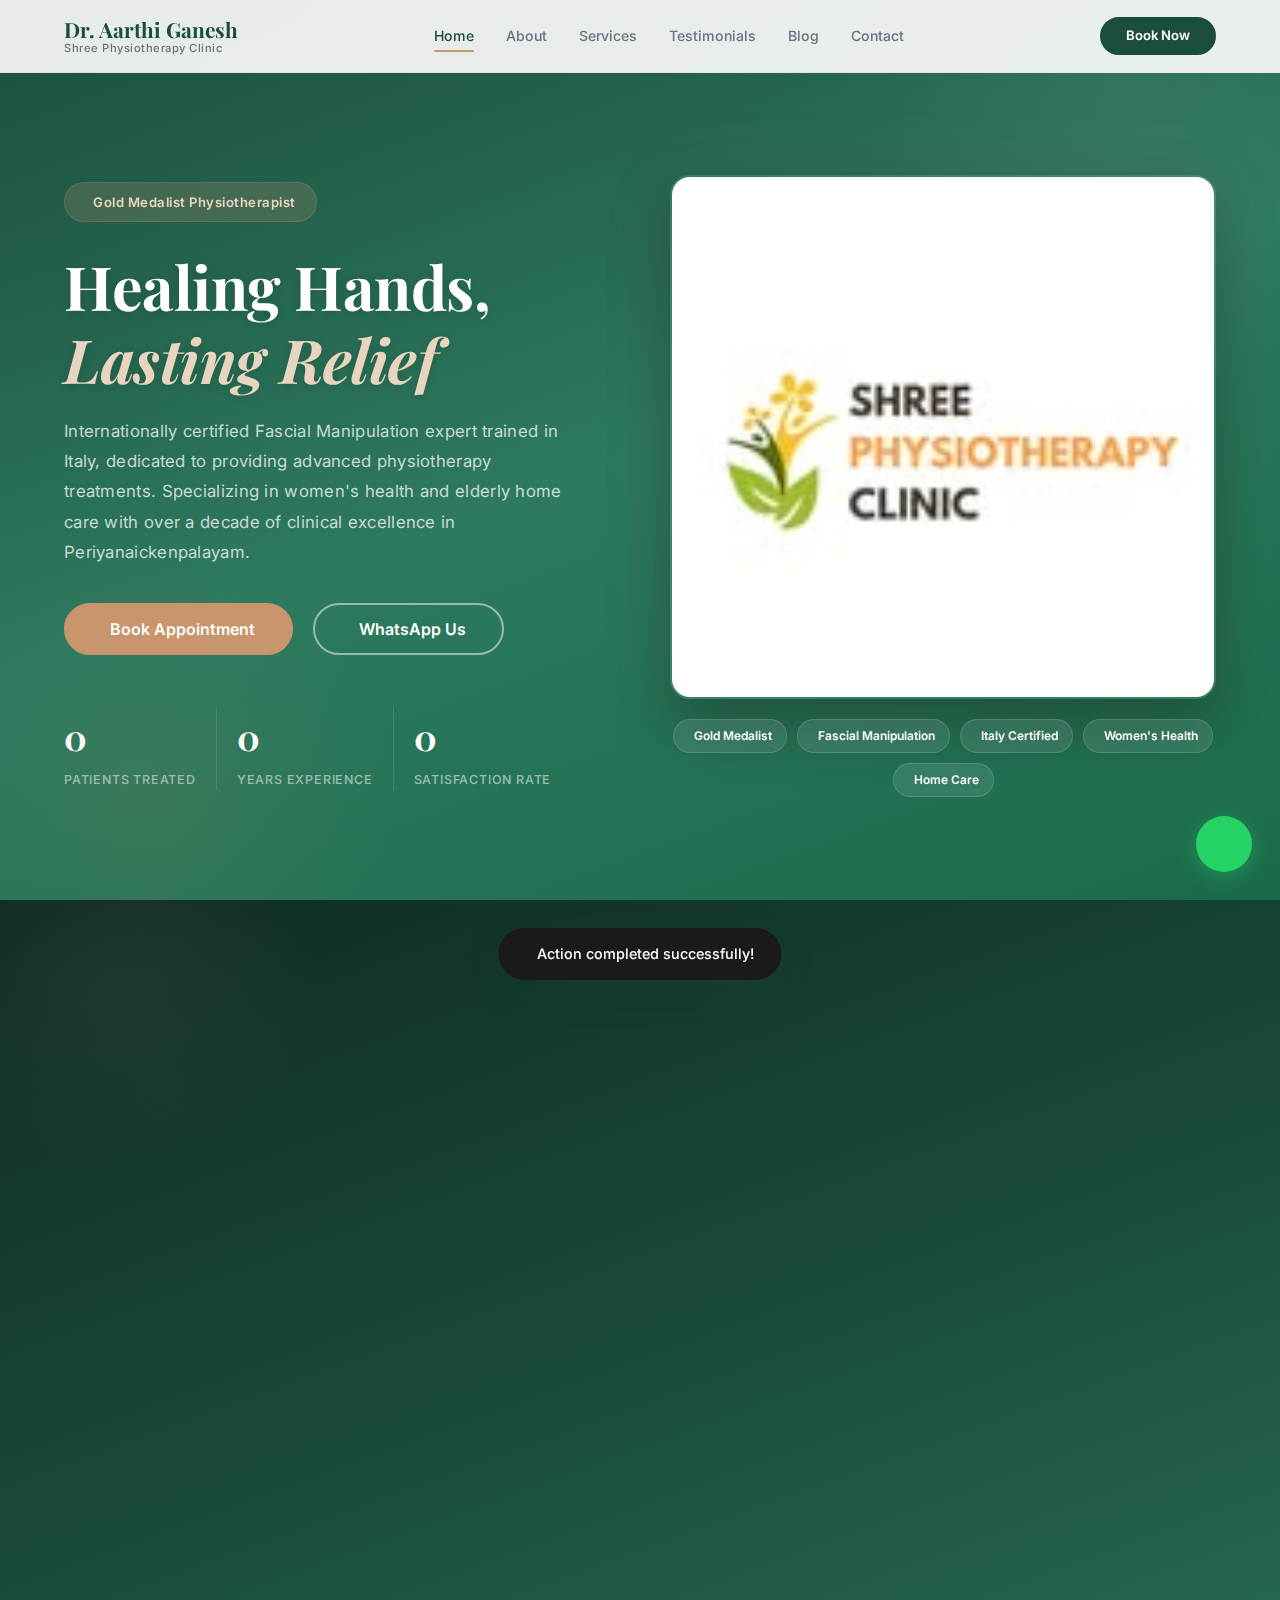
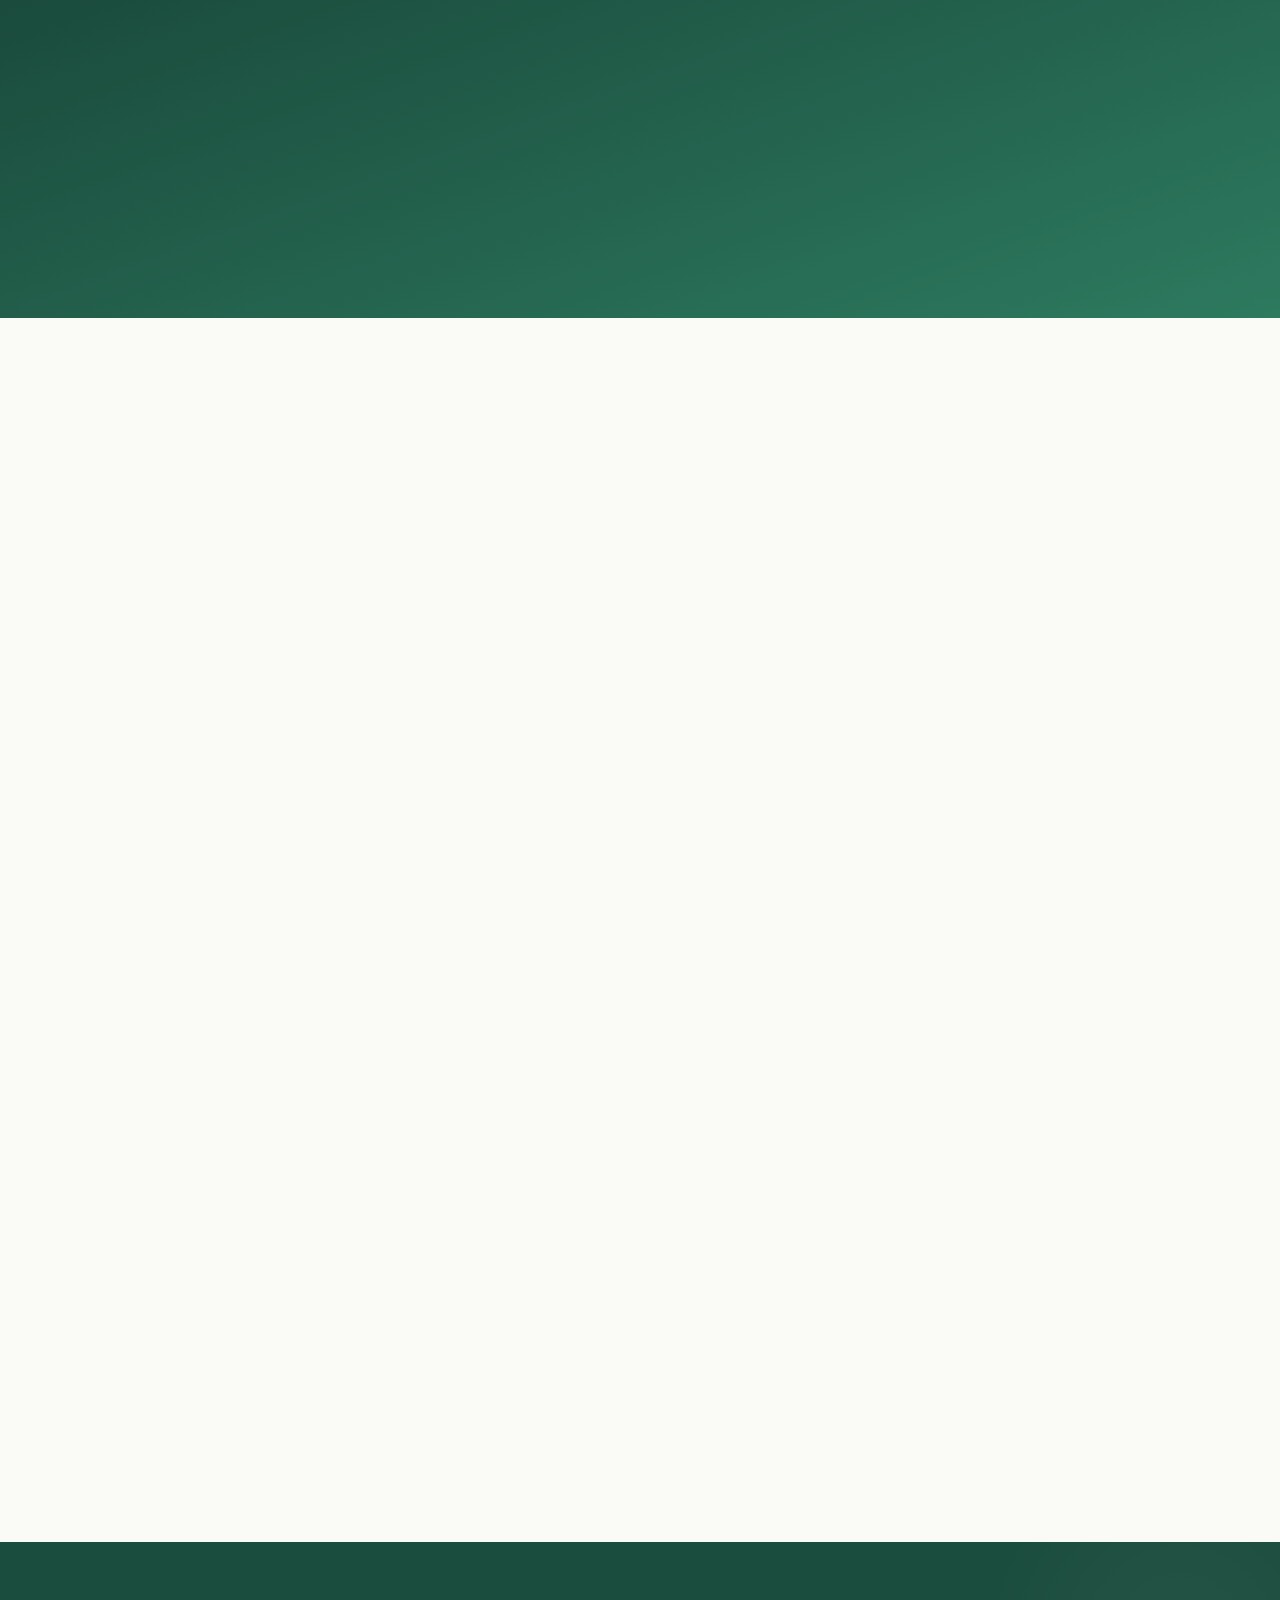
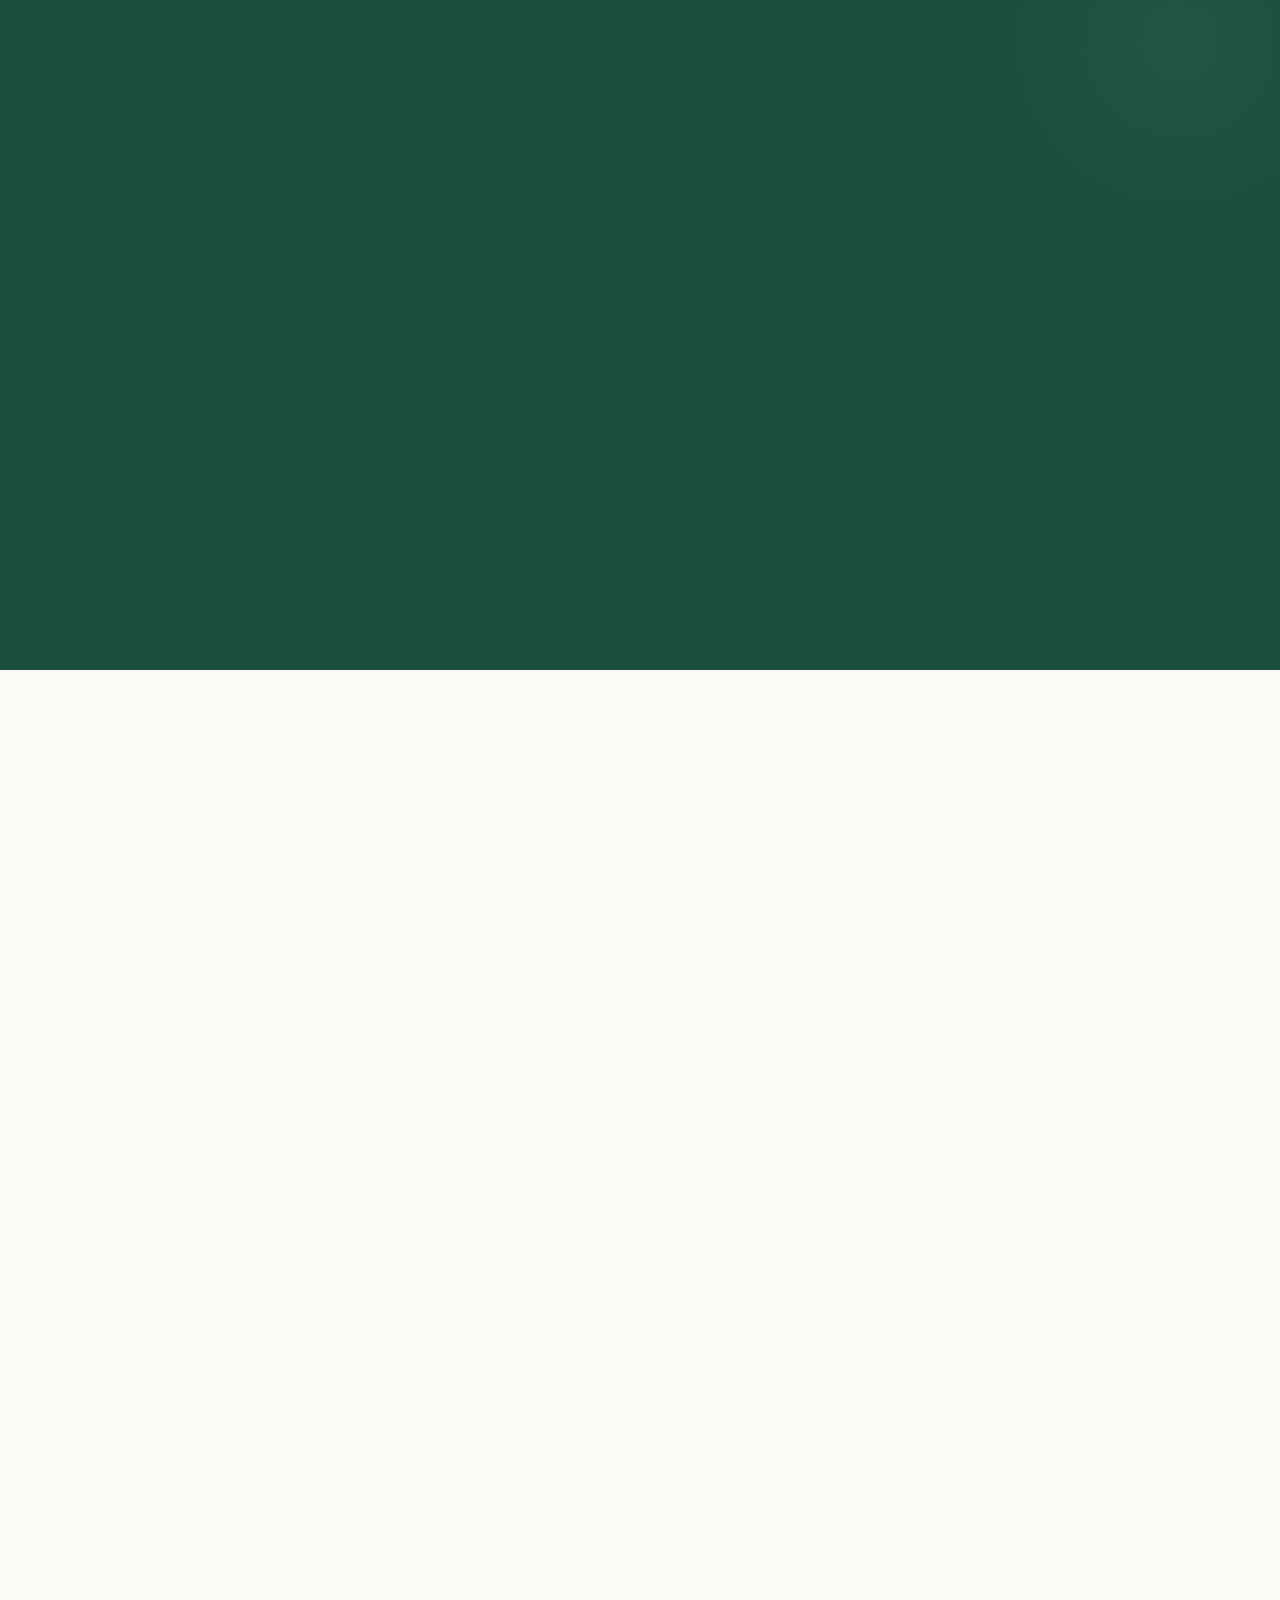
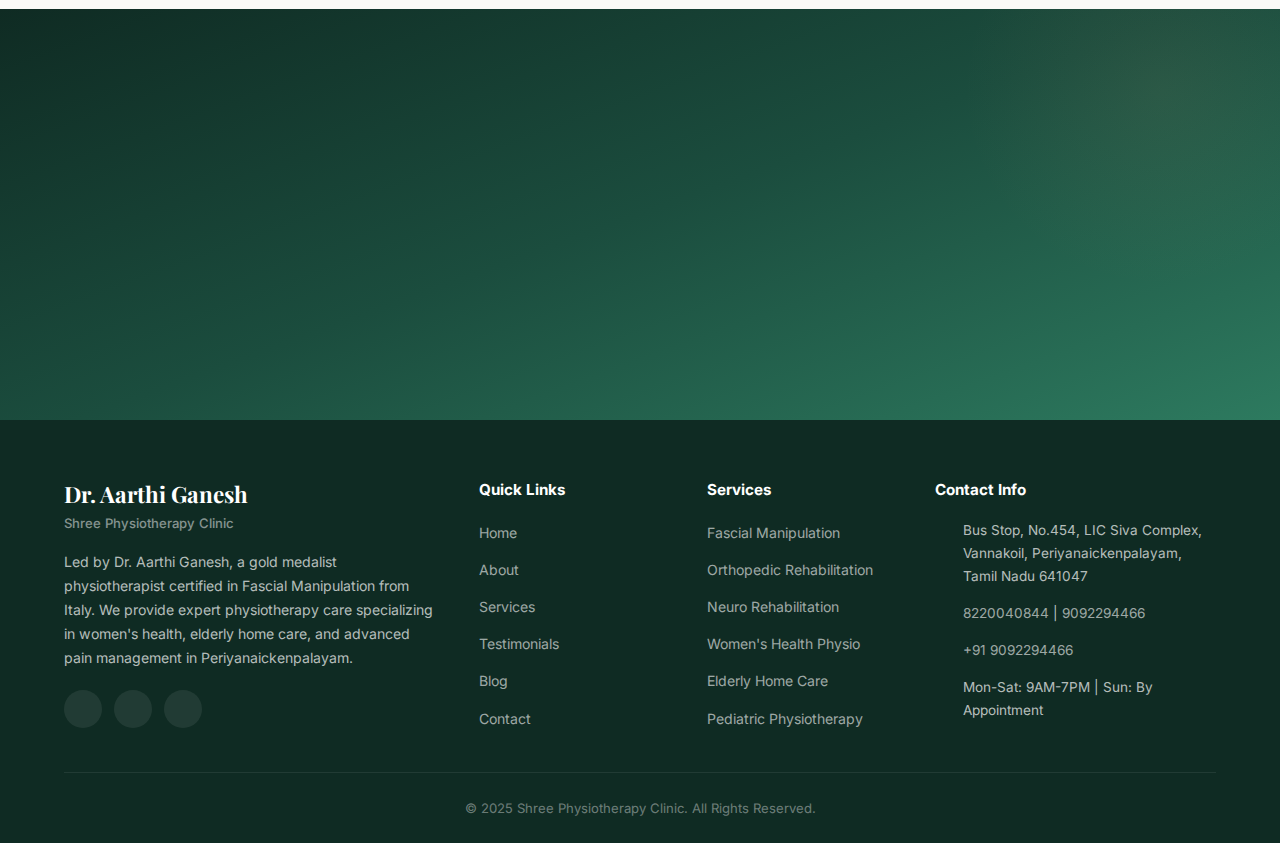
<file: index.html>
<!DOCTYPE html>
<html lang="en">
<head>
    <meta charset="UTF-8">
    <meta name="viewport" content="width=device-width, initial-scale=1.0">
    <meta name="description" content="Shree Physiotherapy Clinic - Dr. Aarthi Ganesh, Gold Medalist Physiotherapist specializing in Fascial Manipulation, Women's Health, and Elderly Home Care in Periyanaickenpalayam.">
    <meta name="keywords" content="physiotherapy, fascial manipulation, women's health, elderly care, gold medalist, Periyanaickenpalayam, Dr. Aarthi Ganesh">
    <meta name="author" content="Shree Physiotherapy Clinic">
    <title>Shree Physiotherapy Clinic | Dr. Aarthi Ganesh - Gold Medalist Physiotherapist</title>

    <!-- Canonical URL -->
    <link rel="canonical" href="https://www.shreephysiotherapy.com/">

    <!-- Open Graph Meta Tags -->
    <meta property="og:type" content="website">
    <meta property="og:title" content="Shree Physiotherapy Clinic | Dr. Aarthi Ganesh - Gold Medalist Physiotherapist">
    <meta property="og:description" content="Expert physiotherapy by Dr. Aarthi Ganesh, Gold Medalist &amp; Italy-certified Fascial Manipulation specialist. Women's health, elderly home care, neuro &amp; ortho rehab in Periyanaickenpalayam, Coimbatore.">
    <meta property="og:url" content="https://www.shreephysiotherapy.com/">
    <meta property="og:site_name" content="Shree Physiotherapy Clinic">
    <meta property="og:locale" content="en_IN">

    <!-- Twitter Card -->
    <meta name="twitter:card" content="summary">
    <meta name="twitter:title" content="Shree Physiotherapy Clinic | Dr. Aarthi Ganesh">
    <meta name="twitter:description" content="Gold Medalist Physiotherapist specializing in Fascial Manipulation, Women's Health, and Elderly Home Care in Periyanaickenpalayam.">

    <!-- Additional SEO Meta -->
    <meta name="robots" content="index, follow">
    <meta name="geo.region" content="IN-TN">
    <meta name="geo.placename" content="Periyanaickenpalayam, Coimbatore">

    <!-- JSON-LD Structured Data: MedicalBusiness -->
    <script type="application/ld+json">
    {
      "@context": "https://schema.org",
      "@type": "MedicalBusiness",
      "name": "Shree Physiotherapy Clinic",
      "description": "Expert physiotherapy clinic led by Dr. Aarthi Ganesh, Gold Medalist and Italy-certified Fascial Manipulation specialist.",
      "url": "https://www.shreephysiotherapy.com/",
      "telephone": ["+918220040844", "+919092294466"],
      "address": {
        "@type": "PostalAddress",
        "streetAddress": "No.454, LIC Siva Complex, Vannakoil, Bus Stop",
        "addressLocality": "Periyanaickenpalayam",
        "addressRegion": "Tamil Nadu",
        "postalCode": "641047",
        "addressCountry": "IN"
      },
      "openingHoursSpecification": [
        {
          "@type": "OpeningHoursSpecification",
          "dayOfWeek": ["Monday", "Tuesday", "Wednesday", "Thursday", "Friday", "Saturday"],
          "opens": "09:00",
          "closes": "19:00"
        }
      ],
      "medicalSpecialty": ["Physiotherapy", "Fascial Manipulation", "Women's Health", "Neuro Rehabilitation", "Orthopedic Rehabilitation"],
      "founder": {
        "@type": "Person",
        "name": "Dr. Aarthi Ganesh",
        "jobTitle": "Chief Physiotherapist",
        "description": "Gold Medalist Physiotherapist certified in Fascial Manipulation from Italy"
      },
      "aggregateRating": {
        "@type": "AggregateRating",
        "ratingValue": "4.9",
        "reviewCount": "150",
        "bestRating": "5"
      }
    }
    </script>

    <!-- JSON-LD Structured Data: Blog -->
    <script type="application/ld+json">
    {
      "@context": "https://schema.org",
      "@type": "Blog",
      "name": "Shree Physiotherapy Health Blog",
      "description": "Expert physiotherapy tips, health articles, and rehabilitation guides from Dr. Aarthi Ganesh.",
      "url": "https://www.shreephysiotherapy.com/#blog",
      "author": {
        "@type": "Person",
        "name": "Dr. Aarthi Ganesh"
      },
      "publisher": {
        "@type": "Organization",
        "name": "Shree Physiotherapy Clinic"
      }
    }
    </script>

    <!-- Google Fonts -->
    <link rel="preconnect" href="https://fonts.googleapis.com">
    <link rel="preconnect" href="https://fonts.gstatic.com" crossorigin>
    <link href="https://fonts.googleapis.com/css2?family=Inter:wght@300;400;500;600;700&family=Playfair+Display:ital,wght@0,400;0,500;0,600;0,700;1,400;1,500&display=swap" rel="stylesheet">

    <!-- Font Awesome -->
    <link rel="stylesheet" href="https://cdnjs.cloudflare.com/ajax/libs/font-awesome/6.5.1/css/all.min.css" integrity="sha512-DTOQO9RWCH3ppGqcWaEA1BIZOC6xxalwEsw9c2QQeAIftl+Vegovlnee1c9QX4TctnWMn13TZye+giMm8e2LwA==" crossorigin="anonymous" referrerpolicy="no-referrer">

    <link rel="stylesheet" href="css/style.css">
</head>
<body>

    <!-- ======================== NAVIGATION ======================== -->
    <nav class="navbar" id="navbar">
        <div class="container nav-container">
            <a href="#home" class="nav-brand">
                <span class="brand-name">Dr. Aarthi Ganesh</span>
                <span class="brand-subtitle">Shree Physiotherapy Clinic</span>
            </a>

            <ul class="nav-menu" id="navMenu">
                <li class="nav-item"><a href="#home" class="nav-link active">Home</a></li>
                <li class="nav-item"><a href="#about" class="nav-link">About</a></li>
                <li class="nav-item"><a href="#services" class="nav-link">Services</a></li>
                <li class="nav-item"><a href="#testimonials" class="nav-link">Testimonials</a></li>
                <li class="nav-item"><a href="#blog" class="nav-link">Blog</a></li>
                <li class="nav-item"><a href="#contact" class="nav-link">Contact</a></li>
            </ul>

            <div class="nav-cta">
                <a href="book.html" class="btn btn-primary">Book Now</a>
            </div>

            <button class="hamburger" id="hamburger" aria-label="Toggle navigation menu">
                <span class="bar"></span>
                <span class="bar"></span>
                <span class="bar"></span>
            </button>
        </div>
    </nav>

    <!-- ======================== HERO SECTION ======================== -->
    <section class="hero" id="home">
        <div class="container hero-container">
            <div class="hero-content fade-in">
                <span class="hero-badge"><i class="fas fa-award"></i> Gold Medalist Physiotherapist</span>
                <h1 class="hero-title">Healing Hands,<br><span class="hero-title-accent">Lasting Relief</span></h1>
                <p class="hero-description">
                    Internationally certified Fascial Manipulation expert trained in Italy, dedicated to providing
                    advanced physiotherapy treatments. Specializing in women's health and elderly home care with
                    over a decade of clinical excellence in Periyanaickenpalayam.
                </p>
                <div class="hero-buttons">
                    <a href="book.html" class="btn btn-accent btn-lg">
                        <i class="fas fa-calendar-check"></i> Book Appointment
                    </a>
                    <a href="https://wa.me/919092294466" class="btn btn-outline-light btn-lg" target="_blank" rel="noopener noreferrer">
                        <i class="fab fa-whatsapp"></i> WhatsApp Us
                    </a>
                </div>
                <div class="hero-stats">
                    <div class="stat-item">
                        <span class="stat-number" data-count="1000">0</span>
                        <span class="stat-label">Patients Treated</span>
                    </div>
                    <div class="stat-item">
                        <span class="stat-number" data-count="10">0</span>
                        <span class="stat-label">Years Experience</span>
                    </div>
                    <div class="stat-item">
                        <span class="stat-number" data-count="98">0</span>
                        <span class="stat-label">Satisfaction Rate</span>
                    </div>
                </div>
            </div>
            <div class="hero-image fade-in">
                <div class="hero-image-wrapper">
                    <img src="a1.jpg" alt="Shree Physiotherapy Clinic" loading="eager">
                </div>
                <div class="hero-skill-badges">
                    <span class="skill-badge"><i class="fas fa-medal"></i> Gold Medalist</span>
                    <span class="skill-badge"><i class="fas fa-hand-sparkles"></i> Fascial Manipulation</span>
                    <span class="skill-badge"><i class="fas fa-globe-europe"></i> Italy Certified</span>
                    <span class="skill-badge"><i class="fas fa-person-dress"></i> Women's Health</span>
                    <span class="skill-badge"><i class="fas fa-house-chimney-medical"></i> Home Care</span>
                </div>
            </div>
        </div>
    </section>

    <!-- ======================== ABOUT SECTION ======================== -->
    <section class="about section" id="about">
        <div class="container about-container">
            <div class="about-image fade-in">
                <div class="about-image-wrapper">
                    <img src="a1.jpg" alt="Shree Physiotherapy Clinic" loading="lazy">
                </div>
                <div class="about-credentials">
                    <div class="credential-item">
                        <i class="fas fa-graduation-cap"></i>
                        <span>MPT - Gold Medalist</span>
                    </div>
                    <div class="credential-item">
                        <i class="fas fa-certificate"></i>
                        <span>Fascial Manipulation - Italy</span>
                    </div>
                    <div class="credential-item">
                        <i class="fas fa-stethoscope"></i>
                        <span>10+ Years Clinical Experience</span>
                    </div>
                </div>
            </div>
            <div class="about-content fade-in">
                <span class="section-tag">About the Doctor</span>
                <h2 class="section-title">A Gold Medalist Physiotherapist</h2>
                <p class="about-text">
                    Dr. Aarthi Ganesh is the founder and chief physiotherapist of Shree Physiotherapy Clinic.
                    A distinguished gold medalist in physiotherapy, she has earned recognition for her exceptional
                    clinical skills and patient-centered approach. Her relentless pursuit of excellence led her to
                    Italy, where she obtained her prestigious Fascial Manipulation certification, making her one
                    of the few certified practitioners in the region.
                </p>
                <p class="about-text">
                    With over a decade of experience, Dr. Aarthi has established herself as the best physiotherapist
                    in Periyanaickenpalayam and surrounding areas. She specializes in women's health physiotherapy,
                    providing compassionate care for pre-natal, post-natal, and other women-specific conditions.
                    Her dedicated elderly home care services ensure that senior patients receive expert treatment
                    in the comfort of their homes.
                </p>
                <div class="about-highlights">
                    <div class="highlight-card">
                        <div class="highlight-icon"><i class="fas fa-medal"></i></div>
                        <h4>Gold Medalist</h4>
                        <p>Top academic excellence in physiotherapy</p>
                    </div>
                    <div class="highlight-card">
                        <div class="highlight-icon"><i class="fas fa-globe-europe"></i></div>
                        <h4>Italy Certified</h4>
                        <p>Fascial Manipulation trained in Italy</p>
                    </div>
                    <div class="highlight-card">
                        <div class="highlight-icon"><i class="fas fa-person-dress"></i></div>
                        <h4>Women's Specialist</h4>
                        <p>Expert in women's health physiotherapy</p>
                    </div>
                    <div class="highlight-card">
                        <div class="highlight-icon"><i class="fas fa-house-chimney-medical"></i></div>
                        <h4>Home Visits</h4>
                        <p>Dedicated elderly home care services</p>
                    </div>
                </div>
                <a href="book.html" class="btn btn-accent">
                    <i class="fas fa-calendar-check"></i> Book a Consultation
                </a>
            </div>
        </div>
    </section>

    <!-- ======================== SERVICES SECTION ======================== -->
    <section class="services section" id="services">
        <div class="container">
            <div class="section-header fade-in">
                <span class="section-tag">What We Offer</span>
                <h2 class="section-title">Our Services</h2>
                <p class="section-subtitle">Comprehensive physiotherapy solutions tailored to your unique needs, delivered with expertise and compassion.</p>
            </div>
            <div class="services-grid">
                <div class="service-card fade-in">
                    <div class="service-image">
                        <div class="service-icon"><i class="fas fa-hand-sparkles"></i></div>
                    </div>
                    <div class="service-content">
                        <h3>Fascial Manipulation</h3>
                        <p>Advanced Italian-certified fascial manipulation technique targeting deep tissue restrictions for immediate pain relief and restored mobility.</p>
                        <a href="#contact" class="service-link">Learn More <i class="fas fa-arrow-right"></i></a>
                    </div>
                </div>

                <div class="service-card fade-in">
                    <div class="service-image">
                        <div class="service-icon"><i class="fas fa-bone"></i></div>
                    </div>
                    <div class="service-content">
                        <h3>Orthopedic Rehabilitation</h3>
                        <p>Comprehensive rehabilitation programs for fractures, joint replacements, sports injuries, and musculoskeletal conditions with proven recovery protocols.</p>
                        <a href="#contact" class="service-link">Learn More <i class="fas fa-arrow-right"></i></a>
                    </div>
                </div>

                <div class="service-card fade-in">
                    <div class="service-image">
                        <div class="service-icon"><i class="fas fa-brain"></i></div>
                    </div>
                    <div class="service-content">
                        <h3>Neuro Rehabilitation</h3>
                        <p>Specialized neurological rehabilitation for stroke recovery, paralysis, Parkinson's disease, and other neurological conditions with personalized care plans.</p>
                        <a href="#contact" class="service-link">Learn More <i class="fas fa-arrow-right"></i></a>
                    </div>
                </div>

                <div class="service-card fade-in">
                    <div class="service-image">
                        <div class="service-icon"><i class="fas fa-person-dress"></i></div>
                    </div>
                    <div class="service-content">
                        <h3>Women's Health Physio</h3>
                        <p>Expert care for pre-natal and post-natal conditions, pelvic floor therapy, and women-specific musculoskeletal issues in a comfortable, private setting.</p>
                        <a href="#contact" class="service-link">Learn More <i class="fas fa-arrow-right"></i></a>
                    </div>
                </div>

                <div class="service-card fade-in">
                    <div class="service-image">
                        <div class="service-icon"><i class="fas fa-house-chimney-medical"></i></div>
                    </div>
                    <div class="service-content">
                        <h3>Elderly Home Care</h3>
                        <p>Dedicated home visit physiotherapy services for senior citizens, focusing on mobility improvement, fall prevention, and pain management in the comfort of home.</p>
                        <a href="#contact" class="service-link">Learn More <i class="fas fa-arrow-right"></i></a>
                    </div>
                </div>

                <div class="service-card fade-in">
                    <div class="service-image">
                        <div class="service-icon"><i class="fas fa-child"></i></div>
                    </div>
                    <div class="service-content">
                        <h3>Pediatric Physiotherapy</h3>
                        <p>Gentle and effective physiotherapy for children with developmental delays, cerebral palsy, and other pediatric conditions using child-friendly therapeutic approaches.</p>
                        <a href="#contact" class="service-link">Learn More <i class="fas fa-arrow-right"></i></a>
                    </div>
                </div>
            </div>
        </div>
    </section>

    <!-- ======================== WHY CHOOSE US ======================== -->
    <section class="why-choose section">
        <div class="container">
            <div class="section-header fade-in">
                <span class="section-tag section-tag-light">Why Us</span>
                <h2 class="section-title section-title-light">Why Choose Us</h2>
                <p class="section-subtitle section-subtitle-light">Experience the difference of expert care backed by international training and genuine compassion.</p>
            </div>
            <div class="why-choose-grid">
                <div class="why-card fade-in">
                    <div class="why-icon"><i class="fas fa-medal"></i></div>
                    <h3>Gold Medalist Doctor</h3>
                    <p>Treated by a gold medalist physiotherapist with proven academic excellence and clinical expertise that sets us apart.</p>
                </div>
                <div class="why-card fade-in">
                    <div class="why-icon"><i class="fas fa-comments"></i></div>
                    <h3>Patient Communication</h3>
                    <p>We believe in transparent communication. Dr. Aarthi personally explains your condition, treatment plan, and expected outcomes.</p>
                </div>
                <div class="why-card fade-in">
                    <div class="why-icon"><i class="fas fa-pump-medical"></i></div>
                    <h3>Pristine Clean Clinic</h3>
                    <p>Our clinic maintains the highest standards of hygiene and cleanliness, ensuring a safe and comfortable healing environment.</p>
                </div>
                <div class="why-card fade-in">
                    <div class="why-icon"><i class="fas fa-bolt"></i></div>
                    <h3>Immediate Results</h3>
                    <p>Our advanced techniques, especially Fascial Manipulation, deliver noticeable improvements from the very first session.</p>
                </div>
            </div>
        </div>
    </section>

    <!-- ======================== TESTIMONIALS ======================== -->
    <section class="testimonials section" id="testimonials">
        <div class="container">
            <div class="section-header fade-in">
                <span class="section-tag">Patient Stories</span>
                <h2 class="section-title">Testimonials</h2>
                <p class="section-subtitle">Hear from our patients about their recovery journey with Dr. Aarthi Ganesh.</p>
            </div>
            <div class="testimonials-grid">
                <div class="testimonial-card fade-in">
                    <div class="testimonial-quote"><i class="fas fa-quote-left"></i></div>
                    <div class="testimonial-stars"><i class="fas fa-star"></i><i class="fas fa-star"></i><i class="fas fa-star"></i><i class="fas fa-star"></i><i class="fas fa-star"></i></div>
                    <p class="testimonial-text">Dr. Aarthi's fascial manipulation technique completely transformed my life. After months of chronic back pain, I found lasting relief in just a few sessions. Her expertise and gentle approach made all the difference.</p>
                    <div class="testimonial-author">
                        <div class="author-avatar">PR</div>
                        <div class="author-info"><h4>Priya Ramesh</h4><span>Back Pain Recovery</span></div>
                    </div>
                </div>

                <div class="testimonial-card fade-in">
                    <div class="testimonial-quote"><i class="fas fa-quote-left"></i></div>
                    <div class="testimonial-stars"><i class="fas fa-star"></i><i class="fas fa-star"></i><i class="fas fa-star"></i><i class="fas fa-star"></i><i class="fas fa-star"></i></div>
                    <p class="testimonial-text">As a new mother, I was struggling with post-natal pain and pelvic issues. Dr. Aarthi's women's health expertise and compassionate care helped me recover beautifully. I highly recommend her to all new mothers.</p>
                    <div class="testimonial-author">
                        <div class="author-avatar">SK</div>
                        <div class="author-info"><h4>Suganya Krishnan</h4><span>Post-Natal Care</span></div>
                    </div>
                </div>

                <div class="testimonial-card fade-in">
                    <div class="testimonial-quote"><i class="fas fa-quote-left"></i></div>
                    <div class="testimonial-stars"><i class="fas fa-star"></i><i class="fas fa-star"></i><i class="fas fa-star"></i><i class="fas fa-star"></i><i class="fas fa-star"></i></div>
                    <p class="testimonial-text">My father couldn't visit the clinic due to his age, and Dr. Aarthi's home care service was a blessing. She treated him at home with the same professionalism and care. His mobility improved remarkably.</p>
                    <div class="testimonial-author">
                        <div class="author-avatar">KS</div>
                        <div class="author-info"><h4>Karthik Sundaram</h4><span>Elderly Home Care</span></div>
                    </div>
                </div>

                <div class="testimonial-card fade-in">
                    <div class="testimonial-quote"><i class="fas fa-quote-left"></i></div>
                    <div class="testimonial-stars"><i class="fas fa-star"></i><i class="fas fa-star"></i><i class="fas fa-star"></i><i class="fas fa-star"></i><i class="fas fa-star"></i></div>
                    <p class="testimonial-text">I had a frozen shoulder for over six months. Other treatments gave temporary relief, but Dr. Aarthi's fascial manipulation provided a permanent solution. I can now move my arm freely without any pain.</p>
                    <div class="testimonial-author">
                        <div class="author-avatar">ML</div>
                        <div class="author-info"><h4>Meena Lakshmi</h4><span>Shoulder Injury Recovery</span></div>
                    </div>
                </div>

                <div class="testimonial-card fade-in">
                    <div class="testimonial-quote"><i class="fas fa-quote-left"></i></div>
                    <div class="testimonial-stars"><i class="fas fa-star"></i><i class="fas fa-star"></i><i class="fas fa-star"></i><i class="fas fa-star"></i><i class="fas fa-star"></i></div>
                    <p class="testimonial-text">After my knee replacement surgery, Dr. Aarthi's rehabilitation program was instrumental in my recovery. Her systematic approach and constant encouragement helped me walk independently again.</p>
                    <div class="testimonial-author">
                        <div class="author-avatar">RD</div>
                        <div class="author-info"><h4>Rajeshwari Devi</h4><span>Knee Replacement Rehab</span></div>
                    </div>
                </div>

                <div class="testimonial-card fade-in">
                    <div class="testimonial-quote"><i class="fas fa-quote-left"></i></div>
                    <div class="testimonial-stars"><i class="fas fa-star"></i><i class="fas fa-star"></i><i class="fas fa-star"></i><i class="fas fa-star"></i><i class="fas fa-star"></i></div>
                    <p class="testimonial-text">I suffered from chronic neck and back pain for years. Dr. Aarthi identified the root cause through her fascial assessment and treated it effectively. Her clinic is the best in the area.</p>
                    <div class="testimonial-author">
                        <div class="author-avatar">VS</div>
                        <div class="author-info"><h4>Vijayalakshmi S</h4><span>Chronic Pain Management</span></div>
                    </div>
                </div>
            </div>
        </div>
    </section>

    <!-- ======================== BLOG PREVIEW ======================== -->
    <section class="blog section" id="blog">
        <div class="container">
            <div class="section-header fade-in">
                <span class="section-tag">Health Resources</span>
                <h2 class="section-title">Physiotherapy &amp; Health Blog</h2>
                <p class="section-subtitle">Daily curated articles on physiotherapy, rehabilitation, pain management, and wellness — handpicked for you by Dr. Aarthi Ganesh.</p>
            </div>
            <div class="blogPreviewGrid" id="blogPreviewGrid"></div>
            <p class="blog-refresh-note fade-in"><i class="fas fa-sync-alt"></i> Articles refresh daily with new content</p>
        </div>
    </section>

    <!-- ======================== CONTACT ======================== -->
    <section class="contact section" id="contact">
        <div class="container">
            <div class="section-header fade-in">
                <span class="section-tag">Get in Touch</span>
                <h2 class="section-title">Visit Our Clinic</h2>
                <p class="section-subtitle">We are conveniently located and always ready to help you on your path to recovery.</p>
            </div>
            <div class="contact-container">
                <div class="contact-info fade-in">
                    <div class="contact-card">
                        <div class="contact-icon"><i class="fas fa-map-marker-alt"></i></div>
                        <div class="contact-details">
                            <h4>Our Address</h4>
                            <p>Bus Stop, No.454, LIC Siva Complex, Vannakoil, Periyanaickenpalayam, Tamil Nadu 641047</p>
                        </div>
                    </div>
                    <div class="contact-card">
                        <div class="contact-icon"><i class="fas fa-phone-alt"></i></div>
                        <div class="contact-details">
                            <h4>Phone Numbers</h4>
                            <p><a href="tel:8220040844">8220040844</a></p>
                            <p><a href="tel:9092294466">9092294466</a></p>
                        </div>
                    </div>
                    <div class="contact-card">
                        <div class="contact-icon"><i class="fas fa-clock"></i></div>
                        <div class="contact-details">
                            <h4>Working Hours</h4>
                            <p>Monday - Saturday: 9:00 AM - 7:00 PM</p>
                            <p>Sunday: By Appointment Only</p>
                        </div>
                    </div>
                    <div class="contact-card">
                        <div class="contact-icon"><i class="fab fa-whatsapp"></i></div>
                        <div class="contact-details">
                            <h4>WhatsApp</h4>
                            <p><a href="https://wa.me/919092294466" target="_blank" rel="noopener noreferrer">+91 9092294466</a></p>
                        </div>
                    </div>
                    <div class="contact-social">
                        <a href="https://www.instagram.com/dr.aarthi.physio" target="_blank" rel="noopener noreferrer" class="social-link" aria-label="Instagram"><i class="fab fa-instagram"></i></a>
                        <a href="https://wa.me/919092294466" target="_blank" rel="noopener noreferrer" class="social-link" aria-label="WhatsApp"><i class="fab fa-whatsapp"></i></a>
                        <a href="tel:9092294466" class="social-link" aria-label="Phone"><i class="fas fa-phone-alt"></i></a>
                    </div>
                </div>
                <div class="contact-map fade-in">
                    <iframe src="https://www.google.com/maps/embed?pb=!1m18!1m12!1m3!1d3915.8!2d76.93!3d11.1!2m3!1f0!2f0!3f0!3m2!1i1024!2i768!4f13.1!3m3!1m2!1s0x0%3A0x0!2sPeriyanaickenpalayam!5e0!3m2!1sen!2sin!4v1700000000000" width="100%" height="450" style="border:0;" allowfullscreen="" loading="lazy" referrerpolicy="no-referrer-when-downgrade" title="Shree Physiotherapy Clinic Location"></iframe>
                </div>
            </div>
        </div>
    </section>

    <!-- ======================== CTA ======================== -->
    <section class="cta-section">
        <div class="container fade-in">
            <h2 class="cta-title">Ready to Start Your Recovery?</h2>
            <p class="cta-text">Take the first step towards a pain-free life. Book your appointment with Dr. Aarthi Ganesh today.</p>
            <div class="cta-buttons">
                <a href="book.html" class="btn btn-accent btn-lg"><i class="fas fa-calendar-check"></i> Book Appointment</a>
                <a href="https://wa.me/919092294466" class="btn btn-outline-light btn-lg" target="_blank" rel="noopener noreferrer"><i class="fab fa-whatsapp"></i> WhatsApp Us</a>
            </div>
        </div>
    </section>

    <!-- ======================== FOOTER ======================== -->
    <footer class="footer">
        <div class="container">
            <div class="footer-grid">
                <div class="footer-brand">
                    <h3 class="footer-logo">Dr. Aarthi Ganesh</h3>
                    <p class="footer-clinic-name">Shree Physiotherapy Clinic</p>
                    <p class="footer-description">
                        Led by Dr. Aarthi Ganesh, a gold medalist physiotherapist certified in Fascial Manipulation from Italy.
                        We provide expert physiotherapy care specializing in women's health, elderly home care, and advanced
                        pain management in Periyanaickenpalayam.
                    </p>
                    <div class="footer-social">
                        <a href="https://www.instagram.com/dr.aarthi.physio" target="_blank" rel="noopener noreferrer" aria-label="Instagram"><i class="fab fa-instagram"></i></a>
                        <a href="https://wa.me/919092294466" target="_blank" rel="noopener noreferrer" aria-label="WhatsApp"><i class="fab fa-whatsapp"></i></a>
                        <a href="tel:9092294466" aria-label="Phone"><i class="fas fa-phone-alt"></i></a>
                    </div>
                </div>
                <div class="footer-links">
                    <h4>Quick Links</h4>
                    <ul>
                        <li><a href="#home">Home</a></li>
                        <li><a href="#about">About</a></li>
                        <li><a href="#services">Services</a></li>
                        <li><a href="#testimonials">Testimonials</a></li>
                        <li><a href="#blog">Blog</a></li>
                        <li><a href="#contact">Contact</a></li>
                    </ul>
                </div>
                <div class="footer-links">
                    <h4>Services</h4>
                    <ul>
                        <li><a href="#services">Fascial Manipulation</a></li>
                        <li><a href="#services">Orthopedic Rehabilitation</a></li>
                        <li><a href="#services">Neuro Rehabilitation</a></li>
                        <li><a href="#services">Women's Health Physio</a></li>
                        <li><a href="#services">Elderly Home Care</a></li>
                        <li><a href="#services">Pediatric Physiotherapy</a></li>
                    </ul>
                </div>
                <div class="footer-contact">
                    <h4>Contact Info</h4>
                    <ul>
                        <li><i class="fas fa-map-marker-alt"></i><span>Bus Stop, No.454, LIC Siva Complex, Vannakoil, Periyanaickenpalayam, Tamil Nadu 641047</span></li>
                        <li><i class="fas fa-phone-alt"></i><span><a href="tel:8220040844">8220040844</a> | <a href="tel:9092294466">9092294466</a></span></li>
                        <li><i class="fab fa-whatsapp"></i><span><a href="https://wa.me/919092294466" target="_blank" rel="noopener noreferrer">+91 9092294466</a></span></li>
                        <li><i class="fas fa-clock"></i><span>Mon-Sat: 9AM-7PM | Sun: By Appointment</span></li>
                    </ul>
                </div>
            </div>
            <div class="footer-bottom">
                <p>&copy; 2025 Shree Physiotherapy Clinic. All Rights Reserved.</p>
            </div>
        </div>
    </footer>

    <!-- WhatsApp Float -->
    <a href="https://wa.me/919092294466" class="whatsapp-float" target="_blank" rel="noopener noreferrer" aria-label="Chat on WhatsApp">
        <i class="fab fa-whatsapp"></i>
    </a>

    <!-- Toast -->
    <div class="toast" id="toast">
        <div class="toast-content">
            <i class="fas fa-check-circle toast-icon"></i>
            <span class="toast-message" id="toastMessage">Action completed successfully!</span>
        </div>
    </div>

    <script src="js/main.js"></script>
</body>
</html>
</file>
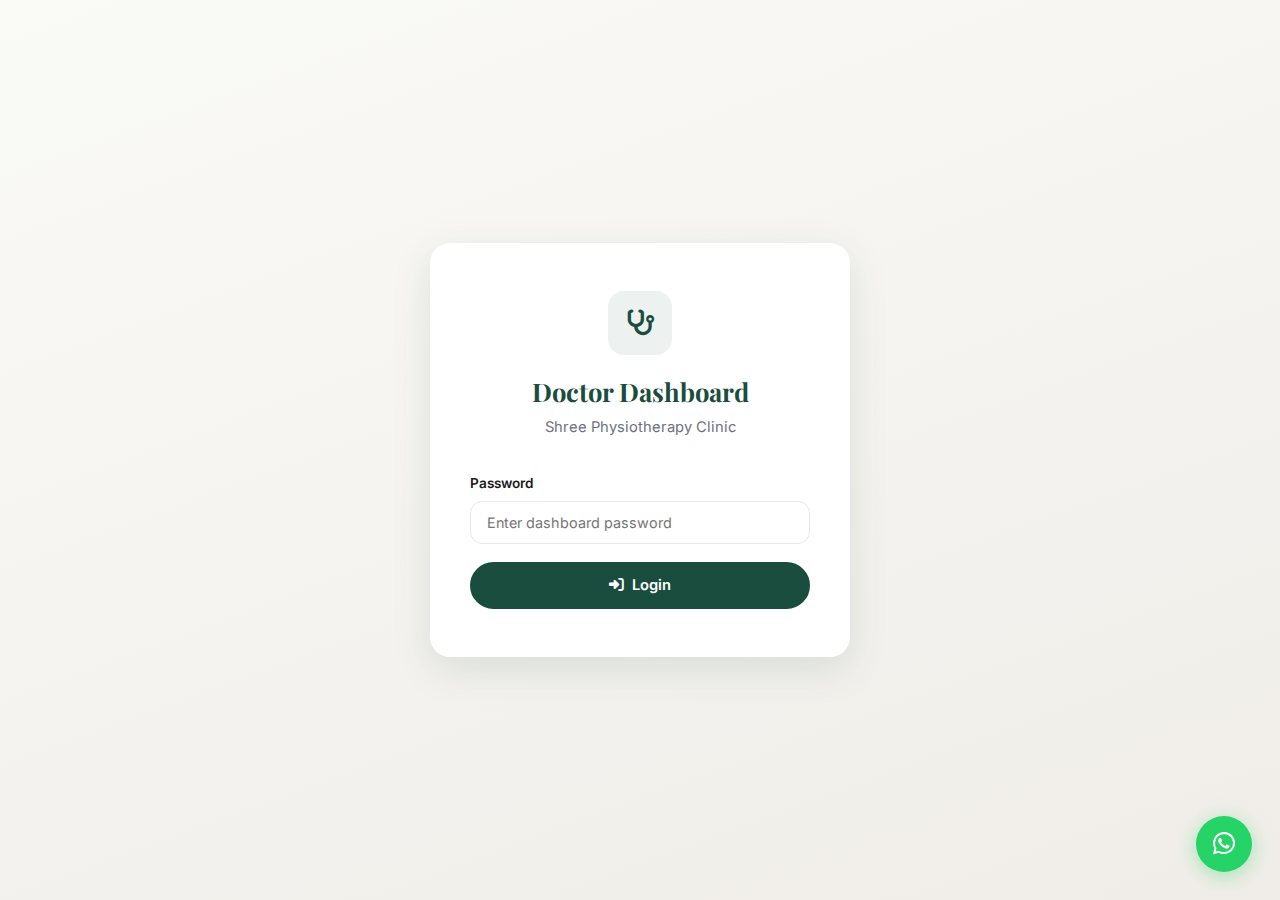
<file: dashboard.html>
<!DOCTYPE html>
<html lang="en">
<head>
  <meta charset="UTF-8">
  <meta name="viewport" content="width=device-width, initial-scale=1.0">
  <title>Dashboard | Shree Physiotherapy Clinic</title>
  <link rel="preconnect" href="https://fonts.googleapis.com">
  <link rel="preconnect" href="https://fonts.gstatic.com" crossorigin>
  <link href="https://fonts.googleapis.com/css2?family=Inter:wght@300;400;500;600;700&family=Playfair+Display:ital,wght@0,400;0,500;0,600;0,700;1,400;1,500&display=swap" rel="stylesheet">
  <link rel="stylesheet" href="https://cdnjs.cloudflare.com/ajax/libs/font-awesome/6.5.1/css/all.min.css">
  <link rel="stylesheet" href="css/style.css">
</head>
<body>

  <!-- Login Screen -->
  <div class="login-screen" id="loginScreen">
    <div class="login-card">
      <div style="width:64px;height:64px;background:rgba(27,77,62,0.08);border-radius:16px;display:flex;align-items:center;justify-content:center;margin:0 auto 20px;font-size:1.6rem;color:var(--primary);">
        <i class="fas fa-stethoscope"></i>
      </div>
      <h2>Doctor Dashboard</h2>
      <p class="login-subtitle">Shree Physiotherapy Clinic</p>
      <p class="login-error" id="loginError">Invalid password. Please try again.</p>
      <form onsubmit="handleLogin(event)">
        <div class="form-group">
          <label for="loginPassword">Password</label>
          <input type="password" id="loginPassword" placeholder="Enter dashboard password" required>
        </div>
        <button type="submit" class="btn btn-primary" style="width:100%;justify-content:center;">
          <i class="fas fa-sign-in-alt"></i> Login
        </button>
      </form>
    </div>
  </div>

  <!-- Dashboard (hidden until login) -->
  <div id="dashboardApp" style="display:none;">

    <nav class="navbar" id="navbar">
      <div class="container nav-container">
        <a href="index.html" class="nav-brand">
          <span class="brand-name">Dr. Aarthi Ganesh</span>
          <span class="brand-subtitle">Shree Physiotherapy Clinic</span>
        </a>
        <ul class="nav-menu" id="navMenu">
          <li class="nav-item"><a href="index.html" class="nav-link">Home</a></li>
          <li class="nav-item"><a href="index.html#services" class="nav-link">Services</a></li>
          <li class="nav-item"><a href="index.html#contact" class="nav-link">Contact</a></li>
        </ul>
        <div class="nav-cta">
          <a href="book.html" class="btn btn-primary">Book Now</a>
        </div>
        <button class="hamburger" id="hamburger" aria-label="Toggle menu">
          <span class="bar"></span><span class="bar"></span><span class="bar"></span>
        </button>
      </div>
    </nav>

    <div class="dashboard-layout">
      <aside class="sidebar">
        <div class="sidebar-header">
          <h3><i class="fas fa-stethoscope"></i> Dashboard</h3>
        </div>
        <nav class="sidebar-nav">
          <a href="#" class="active" onclick="switchTab('overview'); return false;">
            <span class="nav-icon"><i class="fas fa-chart-line"></i></span> Overview
          </a>
          <a href="#" onclick="switchTab('patients'); return false;">
            <span class="nav-icon"><i class="fas fa-users"></i></span> Patients
          </a>
          <a href="#" onclick="switchTab('appointments'); return false;">
            <span class="nav-icon"><i class="fas fa-calendar-check"></i></span> Appointments
          </a>
          <a href="#" onclick="switchTab('calendar'); return false;">
            <span class="nav-icon"><i class="fas fa-calendar"></i></span> Calendar View
          </a>
          <a href="#" onclick="switchTab('prescriptions'); return false;">
            <span class="nav-icon"><i class="fas fa-file-prescription"></i></span> Prescriptions
          </a>
          <a href="#" onclick="switchTab('followups'); return false;">
            <span class="nav-icon"><i class="fas fa-bell"></i></span> Follow-ups
          </a>
        </nav>
      </aside>

      <main class="dashboard-main">
        <!-- Mobile Tab Nav -->
        <div class="mobile-tab-nav" id="mobileTabNav">
          <button class="active" onclick="switchTab('overview')">Overview</button>
          <button onclick="switchTab('patients')">Patients</button>
          <button onclick="switchTab('appointments')">Appointments</button>
          <button onclick="switchTab('calendar')">Calendar</button>
          <button onclick="switchTab('prescriptions')">Prescriptions</button>
          <button onclick="switchTab('followups')">Follow-ups</button>
        </div>

        <!-- TAB: Overview -->
        <div id="tab-overview" class="tab-content">
          <h2 style="font-size:1.8rem;margin-bottom:28px;">Dashboard Overview</h2>
          <div class="stat-cards">
            <div class="stat-card">
              <div class="stat-icon teal"><i class="fas fa-users"></i></div>
              <div class="stat-info"><h3><span id="statPatients">0</span></h3><p>Total Patients</p></div>
            </div>
            <div class="stat-card">
              <div class="stat-icon gold"><i class="fas fa-calendar"></i></div>
              <div class="stat-info"><h3><span id="statToday">0</span></h3><p>Today's Appointments</p></div>
            </div>
            <div class="stat-card">
              <div class="stat-icon green"><i class="fas fa-file-prescription"></i></div>
              <div class="stat-info"><h3><span id="statPrescriptions">0</span></h3><p>Prescriptions</p></div>
            </div>
            <div class="stat-card">
              <div class="stat-icon" style="background:rgba(249,115,22,0.1);color:#F97316;"><i class="fas fa-bell"></i></div>
              <div class="stat-info"><h3><span id="statFollowups">0</span></h3><p>Pending Follow-ups</p></div>
            </div>
          </div>
        </div>

        <!-- TAB: Patients -->
        <div id="tab-patients" class="tab-content" style="display:none;">
          <div class="dashboard-card-header" style="margin-bottom:24px;">
            <h2 style="font-size:1.8rem;">Patient Records</h2>
            <div style="display:flex;gap:12px;align-items:center;flex-wrap:wrap;">
              <div class="search-input">
                <i class="fas fa-search" style="color:var(--text-muted);"></i>
                <input type="text" id="patientSearch" placeholder="Search patients...">
              </div>
              <button class="btn btn-primary" onclick="openModal('addPatientModal')" style="padding:10px 20px;font-size:0.88rem;">
                <i class="fas fa-plus"></i> Add Patient
              </button>
            </div>
          </div>
          <div class="dashboard-card">
            <div style="overflow-x:auto;">
              <table class="data-table" id="patientsTable">
                <thead><tr><th>Name</th><th>Age</th><th>Gender</th><th>Phone</th><th>Visits</th><th>Actions</th></tr></thead>
                <tbody></tbody>
              </table>
            </div>
          </div>
        </div>

        <!-- TAB: Appointments -->
        <div id="tab-appointments" class="tab-content" style="display:none;">
          <div class="dashboard-card-header" style="margin-bottom:24px;">
            <h2 style="font-size:1.8rem;">Appointments</h2>
            <input type="date" id="appointmentFilter" style="padding:8px 14px;border:1px solid var(--border);border-radius:var(--radius);font-family:var(--font-body);font-size:0.88rem;background:var(--surface);">
          </div>
          <div class="dashboard-card">
            <div style="overflow-x:auto;">
              <table class="data-table" id="appointmentsTable">
                <thead><tr><th>Patient</th><th>Date</th><th>Time</th><th>Service</th><th>Status</th><th>Actions</th></tr></thead>
                <tbody></tbody>
              </table>
            </div>
          </div>
        </div>

        <!-- TAB: Calendar View -->
        <div id="tab-calendar" class="tab-content" style="display:none;">
          <h2 style="font-size:1.8rem;margin-bottom:28px;">Calendar View</h2>
          <div class="dashboard-card" style="padding:24px;">
            <div class="calendar-header">
              <h3 id="dashCalendarMonth"></h3>
              <div class="calendar-nav">
                <button onclick="changeDashMonth(-1)"><i class="fas fa-chevron-left"></i></button>
                <button onclick="changeDashMonth(1)"><i class="fas fa-chevron-right"></i></button>
              </div>
            </div>
            <div class="calendar-days-header">
              <span>Sun</span><span>Mon</span><span>Tue</span><span>Wed</span><span>Thu</span><span>Fri</span><span>Sat</span>
            </div>
            <div class="calendar-grid" id="dashCalendarGrid"></div>
          </div>
        </div>

        <!-- TAB: Prescriptions -->
        <div id="tab-prescriptions" class="tab-content" style="display:none;">
          <div class="dashboard-card-header" style="margin-bottom:24px;">
            <h2 style="font-size:1.8rem;">Prescriptions</h2>
            <div class="search-input">
              <i class="fas fa-search" style="color:var(--text-muted);"></i>
              <input type="text" id="prescriptionSearch" placeholder="Search prescriptions...">
            </div>
          </div>
          <div class="dashboard-card">
            <div style="overflow-x:auto;">
              <table class="data-table" id="prescriptionsTable">
                <thead><tr><th>Patient</th><th>Date</th><th>Diagnosis</th><th>Actions</th></tr></thead>
                <tbody></tbody>
              </table>
            </div>
          </div>
        </div>

        <!-- TAB: Follow-ups -->
        <div id="tab-followups" class="tab-content" style="display:none;">
          <div class="dashboard-card-header" style="margin-bottom:24px;">
            <h2 style="font-size:1.8rem;">Follow-ups</h2>
            <select id="followupFilter" style="padding:8px 14px;border:1px solid var(--border);border-radius:var(--radius);font-family:var(--font-body);font-size:0.88rem;background:var(--surface);">
              <option value="all">All</option>
              <option value="Pending">Pending</option>
              <option value="Completed">Completed</option>
            </select>
          </div>
          <div class="dashboard-card">
            <div style="overflow-x:auto;">
              <table class="data-table" id="followupsTable">
                <thead><tr><th>Patient</th><th>Date</th><th>Reason</th><th>Status</th><th>Actions</th></tr></thead>
                <tbody></tbody>
              </table>
            </div>
          </div>
        </div>
      </main>
    </div>
  </div>

  <!-- Add Patient Modal -->
  <div class="modal-overlay" id="addPatientModal">
    <div class="modal">
      <button class="modal-close" onclick="closeModal('addPatientModal')"><i class="fas fa-times"></i></button>
      <h2>Add New Patient</h2>
      <form onsubmit="addPatient(event)">
        <div class="form-group">
          <label for="ptName">Full Name *</label>
          <input type="text" id="ptName" required placeholder="Patient full name">
        </div>
        <div class="form-row">
          <div class="form-group">
            <label for="ptAge">Age *</label>
            <input type="number" id="ptAge" required min="1" max="120" placeholder="Age">
          </div>
          <div class="form-group">
            <label for="ptGender">Gender *</label>
            <select id="ptGender" required>
              <option value="">Select Gender</option>
              <option value="Male">Male</option>
              <option value="Female">Female</option>
              <option value="Other">Other</option>
            </select>
          </div>
        </div>
        <div class="form-group">
          <label for="ptPhone">Phone *</label>
          <input type="tel" id="ptPhone" required placeholder="Phone number">
        </div>
        <div class="form-group">
          <label for="ptEmail">Email</label>
          <input type="email" id="ptEmail" placeholder="Email address (optional)">
        </div>
        <div class="form-group">
          <label for="ptAddress">Address</label>
          <textarea id="ptAddress" rows="3" placeholder="Full address"></textarea>
        </div>
        <button type="submit" class="btn btn-primary" style="width:100%;justify-content:center;">
          <i class="fas fa-save"></i> Save Patient
        </button>
      </form>
    </div>
  </div>

  <!-- View Patient Modal -->
  <div class="modal-overlay" id="viewPatientModal">
    <div class="modal" style="max-width:700px;">
      <button class="modal-close" onclick="closeModal('viewPatientModal')"><i class="fas fa-times"></i></button>
      <h2>Patient Details</h2>
      <div id="patientDetails" style="margin-bottom:24px;"></div>
      <h3 style="font-size:1.1rem;margin-bottom:12px;">Visit History</h3>
      <div id="visitHistory" style="margin-bottom:24px;"></div>
      <div style="display:flex;gap:10px;flex-wrap:wrap;">
        <button class="btn btn-primary" id="btnWriteRx" style="padding:10px 20px;font-size:0.85rem;">
          <i class="fas fa-file-prescription"></i> Write Prescription
        </button>
        <button class="btn btn-secondary" id="btnScheduleFu" style="padding:10px 20px;font-size:0.85rem;">
          <i class="fas fa-bell"></i> Schedule Follow-up
        </button>
        <button class="btn btn-whatsapp" id="btnPatientWa" style="padding:10px 20px;font-size:0.85rem;">
          <i class="fab fa-whatsapp"></i> WhatsApp
        </button>
      </div>
    </div>
  </div>

  <!-- Write Prescription Modal -->
  <div class="modal-overlay" id="prescriptionModal">
    <div class="modal" style="max-width:650px;">
      <button class="modal-close" onclick="closeModal('prescriptionModal')"><i class="fas fa-times"></i></button>
      <h2>Write Prescription</h2>
      <p style="color:var(--primary);font-weight:600;margin-bottom:20px;" id="rxPatientName"></p>
      <form onsubmit="savePrescription(event)">
        <input type="hidden" id="rxPatientId">
        <div class="form-group">
          <label for="rxDiagnosis">Diagnosis *</label>
          <textarea id="rxDiagnosis" rows="3" required placeholder="Primary diagnosis and findings..."></textarea>
        </div>
        <div class="form-group">
          <label for="rxTreatment">Treatment Plan *</label>
          <textarea id="rxTreatment" rows="3" required placeholder="Treatment protocol, modalities, frequency..."></textarea>
        </div>
        <div class="form-group">
          <label for="rxMedications">Medications</label>
          <textarea id="rxMedications" rows="3" placeholder="Medicines, dosage, duration..."></textarea>
        </div>
        <div class="form-group">
          <label for="rxInstructions">Instructions</label>
          <textarea id="rxInstructions" rows="3" placeholder="Home exercises, precautions, lifestyle changes..."></textarea>
        </div>
        <div class="form-row">
          <div class="form-group">
            <label for="rxFollowupDate">Follow-up Date (optional)</label>
            <input type="date" id="rxFollowupDate">
          </div>
          <div class="form-group">
            <label for="rxFollowupReason">Follow-up Reason</label>
            <input type="text" id="rxFollowupReason" placeholder="Reason for follow-up">
          </div>
        </div>
        <button type="submit" class="btn btn-primary" style="width:100%;justify-content:center;">
          <i class="fas fa-save"></i> Save Prescription
        </button>
      </form>
    </div>
  </div>

  <!-- Schedule Follow-up Modal -->
  <div class="modal-overlay" id="followupModal">
    <div class="modal">
      <button class="modal-close" onclick="closeModal('followupModal')"><i class="fas fa-times"></i></button>
      <h2>Schedule Follow-up</h2>
      <p style="color:var(--primary);font-weight:600;margin-bottom:20px;" id="fuPatientName"></p>
      <form onsubmit="saveFollowup(event)">
        <input type="hidden" id="fuPatientId">
        <div class="form-group">
          <label for="fuDate">Follow-up Date *</label>
          <input type="date" id="fuDate" required>
        </div>
        <div class="form-group">
          <label for="fuReason">Reason *</label>
          <input type="text" id="fuReason" required placeholder="Reason for follow-up">
        </div>
        <div class="form-group">
          <label for="fuNotes">Notes</label>
          <textarea id="fuNotes" rows="3" placeholder="Additional notes..."></textarea>
        </div>
        <button type="submit" class="btn btn-primary" style="width:100%;justify-content:center;">
          <i class="fas fa-calendar-plus"></i> Schedule Follow-up
        </button>
      </form>
    </div>
  </div>

  <div class="toast" id="toast"><span id="toastMessage"></span></div>

  <a href="https://wa.me/919092294466" target="_blank" class="whatsapp-float">
    <i class="fab fa-whatsapp"></i>
  </a>

  <script src="js/main.js"></script>
  <script src="js/dashboard.js"></script>
</body>
</html>
</file>
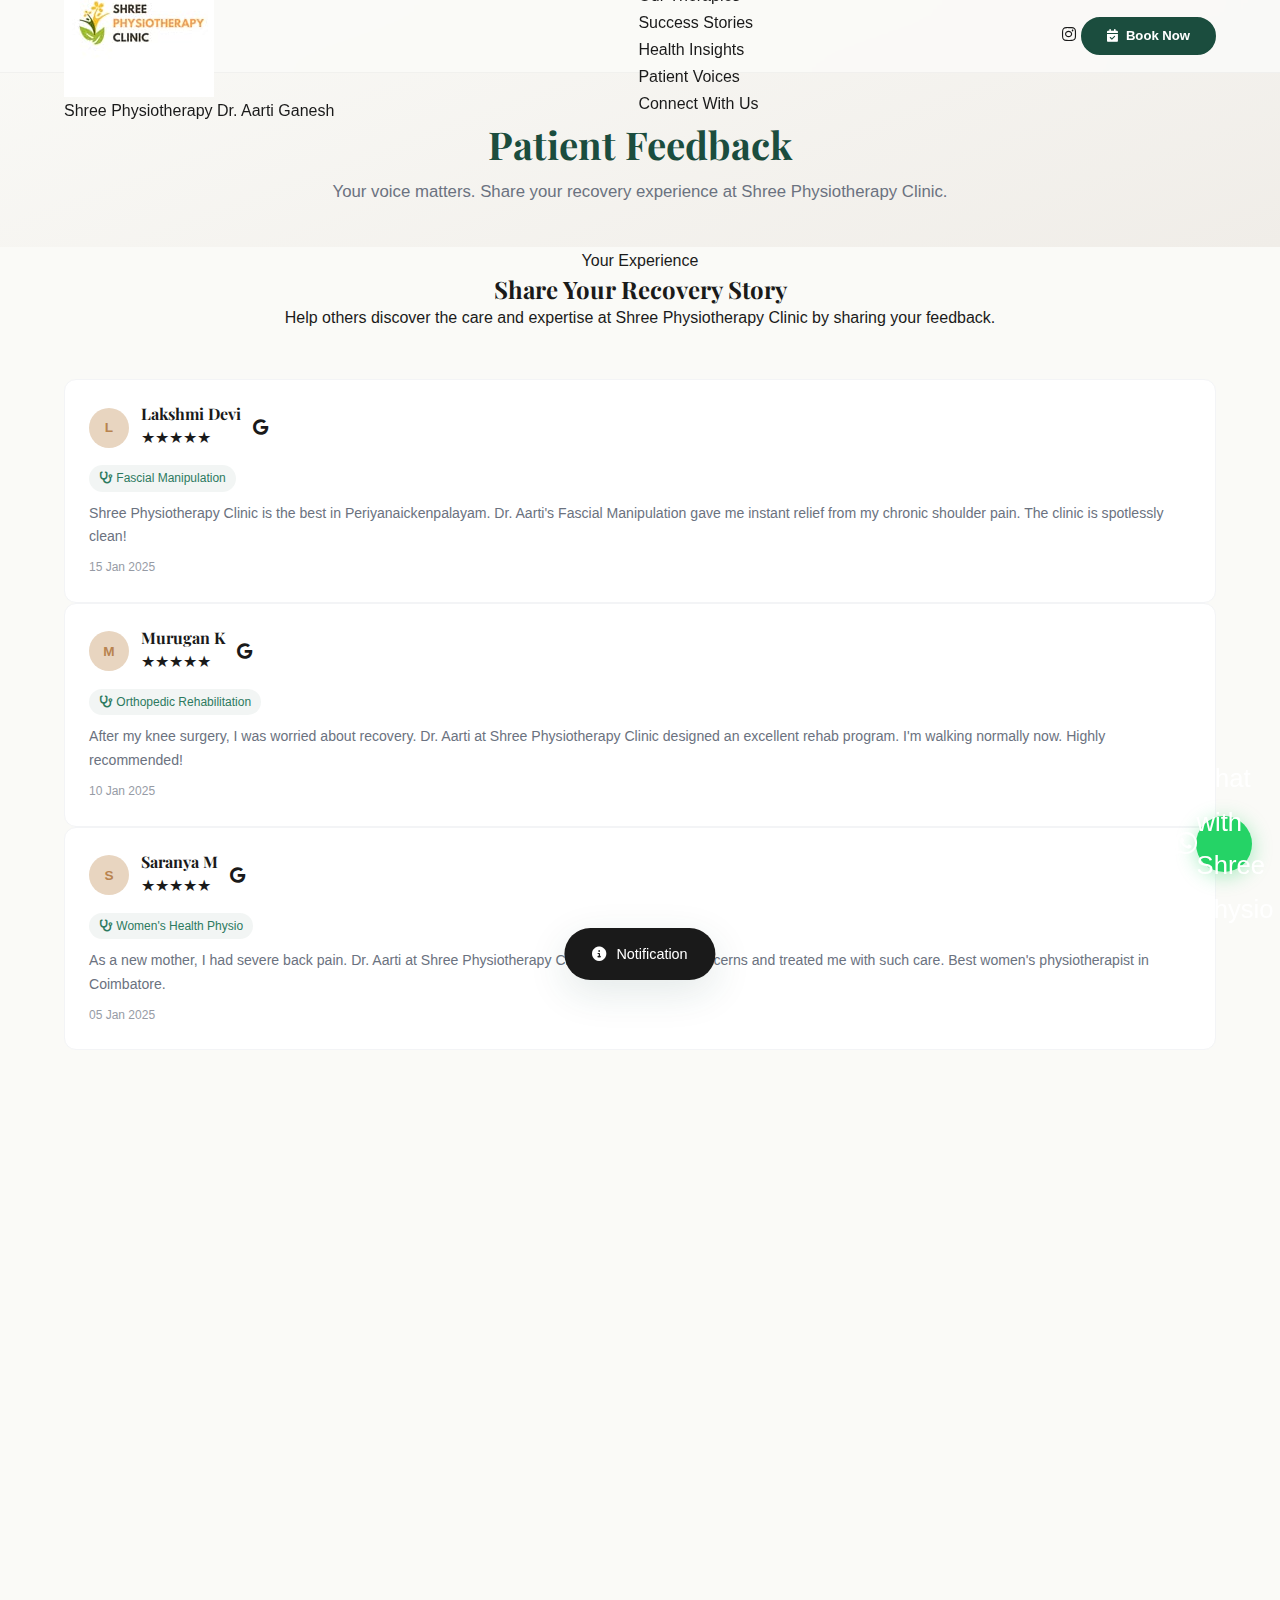
<file: reviews.html>
<!DOCTYPE html>
<html lang="en">
<head>
  <meta charset="UTF-8">
  <meta name="viewport" content="width=device-width, initial-scale=1.0">
  <title>Patient Feedback | Shree Physiotherapy Clinic</title>
  <meta name="description" content="Share your experience at Shree Physiotherapy Clinic. Read patient reviews and feedback for Dr. Aarti Ganesh, Periyanaickenpalayam, Coimbatore.">
  <meta name="keywords" content="shree physiotherapy clinic reviews, Dr Aarti Ganesh reviews, physiotherapy feedback coimbatore, patient testimonials physiotherapy, best physiotherapist reviews periyanaickenpalayam">
  <link rel="preconnect" href="https://fonts.googleapis.com">
  <link rel="preconnect" href="https://fonts.gstatic.com" crossorigin>
  <link href="https://fonts.googleapis.com/css2?family=DM+Sans:ital,opsz,wght@0,9..40,300;0,9..40,400;0,9..40,500;0,9..40,600;0,9..40,700;1,9..40,400&family=Playfair+Display:wght@400;500;600;700&display=swap" rel="stylesheet">
  <link rel="stylesheet" href="https://cdnjs.cloudflare.com/ajax/libs/font-awesome/6.5.1/css/all.min.css">
  <link rel="stylesheet" href="css/style.css">
</head>
<body>

  <nav class="navbar" id="navbar">
    <div class="nav-container">
      <a href="index.html" class="nav-logo">
        <img src="a1.jpg" alt="Shree Physiotherapy Clinic" class="logo-img">
        <div class="logo-text-group">
          <span class="logo-title">Shree Physiotherapy</span>
          <span class="logo-sub">Dr. Aarti Ganesh</span>
        </div>
      </a>
      <ul class="nav-links" id="navLinks">
        <li><a href="index.html#about">Meet Dr. Aarti</a></li>
        <li><a href="index.html#services">Our Therapies</a></li>
        <li><a href="index.html#testimonials">Success Stories</a></li>
        <li><a href="blog.html">Health Insights</a></li>
        <li><a href="reviews.html" class="active">Patient Voices</a></li>
        <li><a href="index.html#contact">Connect With Us</a></li>
      </ul>
      <div class="nav-cta">
        <a href="https://www.instagram.com/dr.aarti.physio" target="_blank" class="nav-insta" title="Follow @dr.aarti.physio"><i class="fab fa-instagram"></i></a>
        <a href="book.html" class="btn btn-primary btn-nav"><i class="fas fa-calendar-check"></i> Book Now</a>
      </div>
      <div class="hamburger" onclick="toggleMobileMenu()"><span></span><span></span><span></span></div>
    </div>
  </nav>

  <div class="page-header">
    <div class="container">
      <h1>Patient Feedback</h1>
      <p>Your voice matters. Share your recovery experience at Shree Physiotherapy Clinic.</p>
    </div>
  </div>

  <section class="reviews-section section-padding">
    <div class="container">
      <div class="section-header fade-in">
        <span class="tag">Your Experience</span>
        <h2>Share Your Recovery Story</h2>
        <p>Help others discover the care and expertise at Shree Physiotherapy Clinic by sharing your feedback.</p>
      </div>

      <!-- Existing Reviews Display -->
      <div class="reviews-grid" id="reviewsGrid">
        <!-- Populated by JS -->
      </div>

      <!-- Write a Review -->
      <div class="review-form-wrapper fade-in">
        <div class="review-form-card">
          <h3><i class="fas fa-pen" style="color:var(--primary);margin-right:8px;"></i> Write Your Feedback</h3>
          <form id="reviewForm" onsubmit="submitReview(event)">
            <div class="form-row">
              <div class="form-group">
                <label for="reviewName">Your Name *</label>
                <input type="text" id="reviewName" required placeholder="Your name">
              </div>
              <div class="form-group">
                <label>Your Rating *</label>
                <div class="star-rating" id="starRating">
                  <span class="star" data-value="1">&#9733;</span>
                  <span class="star" data-value="2">&#9733;</span>
                  <span class="star" data-value="3">&#9733;</span>
                  <span class="star" data-value="4">&#9733;</span>
                  <span class="star" data-value="5">&#9733;</span>
                </div>
                <input type="hidden" id="reviewRating" value="0">
              </div>
            </div>
            <div class="form-group">
              <label for="reviewService">Service Availed</label>
              <select id="reviewService">
                <option value="">Select Service</option>
                <option value="Fascial Manipulation">Fascial Manipulation</option>
                <option value="Orthopedic Rehabilitation">Orthopedic Rehabilitation</option>
                <option value="Neuro Rehabilitation">Neuro Rehabilitation</option>
                <option value="Women's Health Physio">Women's Health Physio</option>
                <option value="Elderly Home Care">Elderly Home Care</option>
                <option value="General Consultation">General Consultation</option>
              </select>
            </div>
            <div class="form-group">
              <label for="reviewText">Your Feedback *</label>
              <textarea id="reviewText" required placeholder="Share your experience at Shree Physiotherapy Clinic..."></textarea>
            </div>
            <button type="submit" class="btn btn-primary" style="width:100%;justify-content:center;">
              <i class="fas fa-paper-plane"></i> Submit Feedback
            </button>
          </form>
        </div>
      </div>
    </div>
  </section>

  <div class="toast" id="toast"><i class="fas fa-info-circle"></i><span id="toastMessage">Notification</span></div>

  <a href="https://wa.me/919843222137?text=Hello%20Shree%20Physiotherapy%20Clinic,%20I%20would%20like%20to%20book%20an%20appointment." target="_blank" class="whatsapp-float">
    <i class="fab fa-whatsapp"></i>
    <span class="tooltip">Chat with Shree Physio</span>
  </a>

  <script src="js/main.js"></script>
</body>
</html>
</file>
<file: css/style.css>
/* =============================================
   Shree Physiotherapy Clinic - Fresh Design
   Inspired by gutwellnessclub.in
   =============================================
   Color Palette:
     Primary:       #1B4D3E (Deep Forest Green)
     Primary Light: #2D7A5F (Soft Emerald)
     Accent:        #C8956C (Warm Copper)
     Accent Light:  #E8D5C0 (Sand)
     Background:    #FAFAF7 (Warm Off-White)
     Surface:       #FFFFFF (White)
     Text:          #1A1A1A (Near Black)
     Text Muted:    #6B7280 (Gray)
   Fonts:
     Headings: 'Playfair Display', serif
     Body:     'Inter', sans-serif
   ============================================= */

:root {
  --primary: #1B4D3E;
  --primary-light: #2D7A5F;
  --primary-hover: #164032;
  --accent: #C8956C;
  --accent-light: #E8D5C0;
  --accent-hover: #B8834F;
  --bg: #FAFAF7;
  --surface: #FFFFFF;
  --text: #1A1A1A;
  --text-muted: #6B7280;
  --border: #E5E7EB;
  --border-light: #F3F4F6;
  --shadow-sm: 0 1px 3px rgba(0,0,0,0.06);
  --shadow: 0 4px 20px rgba(27,77,62,0.08);
  --shadow-lg: 0 12px 40px rgba(27,77,62,0.12);
  --shadow-accent: 0 8px 24px rgba(200,149,108,0.25);
  --radius: 12px;
  --radius-lg: 20px;
  --radius-full: 50px;
  --transition: all 0.3s cubic-bezier(0.4, 0, 0.2, 1);
  --font-body: 'Inter', sans-serif;
  --font-heading: 'Playfair Display', serif;
}

/* =============================================
   1. RESET & BASE
   ============================================= */
*, *::before, *::after {
  margin: 0;
  padding: 0;
  box-sizing: border-box;
}

html {
  scroll-behavior: smooth;
  font-size: 16px;
}

body {
  font-family: var(--font-body);
  color: var(--text);
  background: var(--bg);
  line-height: 1.7;
  overflow-x: hidden;
  -webkit-font-smoothing: antialiased;
}

a { text-decoration: none; color: inherit; transition: var(--transition); }
ul { list-style: none; }
img { max-width: 100%; display: block; }

h1, h2, h3, h4, h5, h6 {
  font-family: var(--font-heading);
  color: var(--text);
  line-height: 1.25;
}

.section {
  padding: 100px 0;
}

.container {
  max-width: 1200px;
  margin: 0 auto;
  padding: 0 24px;
}

/* =============================================
   2. ANIMATIONS
   ============================================= */
.fade-in {
  opacity: 0;
  transform: translateY(30px);
  transition: opacity 0.7s ease-out, transform 0.7s ease-out;
}
.fade-in.visible {
  opacity: 1;
  transform: translateY(0);
}

@keyframes fadeInUp {
  from { opacity: 0; transform: translateY(40px); }
  to { opacity: 1; transform: translateY(0); }
}

@keyframes pulse {
  0%, 100% { transform: scale(1); }
  50% { transform: scale(1.05); }
}

/* =============================================
   3. SECTION HEADERS
   ============================================= */
.section-tag {
  display: inline-block;
  background: rgba(27, 77, 62, 0.08);
  color: var(--primary);
  padding: 6px 20px;
  border-radius: var(--radius-full);
  font-size: 0.82rem;
  font-weight: 600;
  letter-spacing: 1.5px;
  text-transform: uppercase;
  margin-bottom: 16px;
  font-family: var(--font-body);
}

.section-tag-light {
  background: rgba(255,255,255,0.15);
  color: #fff;
}

.section-title {
  font-size: 2.6rem;
  margin-bottom: 16px;
  font-weight: 700;
}

.section-title-light { color: #fff; }

.section-subtitle {
  color: var(--text-muted);
  max-width: 600px;
  margin: 0 auto;
  font-size: 1.05rem;
  line-height: 1.7;
}

.section-subtitle-light { color: rgba(255,255,255,0.8); }

.section-header {
  text-align: center;
  margin-bottom: 60px;
}

/* =============================================
   4. BUTTONS
   ============================================= */
.btn {
  display: inline-flex;
  align-items: center;
  justify-content: center;
  gap: 8px;
  padding: 14px 30px;
  border-radius: var(--radius-full);
  font-family: var(--font-body);
  font-size: 0.92rem;
  font-weight: 600;
  border: 2px solid transparent;
  cursor: pointer;
  transition: var(--transition);
  line-height: 1;
}

.btn-lg {
  padding: 16px 36px;
  font-size: 1rem;
}

.btn-primary {
  background: var(--primary);
  color: #fff;
  border-color: var(--primary);
}
.btn-primary:hover {
  background: var(--primary-hover);
  border-color: var(--primary-hover);
  transform: translateY(-2px);
  box-shadow: 0 8px 24px rgba(27,77,62,0.3);
}

.btn-accent {
  background: var(--accent);
  color: #fff;
  border-color: var(--accent);
}
.btn-accent:hover {
  background: var(--accent-hover);
  border-color: var(--accent-hover);
  transform: translateY(-2px);
  box-shadow: var(--shadow-accent);
}

.btn-outline {
  background: transparent;
  color: var(--primary);
  border: 2px solid var(--primary);
}
.btn-outline:hover {
  background: var(--primary);
  color: #fff;
  transform: translateY(-2px);
}

.btn-outline-light {
  background: transparent;
  color: #fff;
  border: 2px solid rgba(255,255,255,0.5);
}
.btn-outline-light:hover {
  background: #fff;
  color: var(--primary);
  transform: translateY(-2px);
}

.btn-instagram {
  background: linear-gradient(135deg, #f09433, #e6683c, #dc2743, #cc2366, #bc1888);
  color: #fff;
  border-color: transparent;
}
.btn-instagram:hover {
  transform: translateY(-2px);
  box-shadow: 0 8px 24px rgba(225,48,108,0.35);
  opacity: 0.92;
}

.btn-whatsapp {
  background: #25D366;
  color: #fff;
  border-color: #25D366;
}
.btn-whatsapp:hover {
  background: #1FAD54;
  border-color: #1FAD54;
  transform: translateY(-2px);
  box-shadow: 0 8px 24px rgba(37,211,102,0.3);
}

.btn-secondary {
  background: var(--accent-light);
  color: var(--primary);
  border-color: var(--accent-light);
}
.btn-secondary:hover {
  background: var(--accent);
  color: #fff;
  border-color: var(--accent);
  transform: translateY(-2px);
}

.btn:disabled {
  opacity: 0.5;
  cursor: not-allowed;
  transform: none !important;
}

/* =============================================
   5. NAVBAR
   ============================================= */
.navbar {
  position: fixed;
  top: 0;
  left: 0;
  right: 0;
  z-index: 1000;
  background: rgba(250,250,247,0.92);
  backdrop-filter: blur(20px);
  -webkit-backdrop-filter: blur(20px);
  border-bottom: 1px solid rgba(0,0,0,0.04);
  transition: var(--transition);
}

.navbar.scrolled {
  background: rgba(255,255,255,0.98);
  box-shadow: var(--shadow-sm);
}

.nav-container {
  max-width: 1200px;
  margin: 0 auto;
  padding: 0 24px;
  display: flex;
  align-items: center;
  justify-content: space-between;
  height: 72px;
}

.nav-brand {
  display: flex;
  flex-direction: column;
  gap: 0;
  line-height: 1.2;
}

.brand-name {
  font-family: var(--font-heading);
  font-size: 1.3rem;
  font-weight: 700;
  color: var(--primary);
}

.brand-subtitle {
  font-family: var(--font-body);
  font-size: 0.7rem;
  font-weight: 500;
  color: var(--text-muted);
  letter-spacing: 0.5px;
}

.nav-menu {
  display: flex;
  align-items: center;
  gap: 32px;
}

.nav-link {
  font-size: 0.88rem;
  font-weight: 500;
  color: var(--text-muted);
  position: relative;
  padding: 4px 0;
}

.nav-link::after {
  content: '';
  position: absolute;
  bottom: -4px;
  left: 0;
  width: 0;
  height: 2px;
  background: var(--accent);
  transition: var(--transition);
  border-radius: 2px;
}

.nav-link:hover::after,
.nav-link.active::after {
  width: 100%;
}

.nav-link:hover,
.nav-link.active {
  color: var(--primary);
}

.nav-cta .btn {
  padding: 10px 24px;
  font-size: 0.82rem;
}

.nav-cta .btn i {
  font-size: 0.78rem;
}

.hamburger {
  display: none;
  flex-direction: column;
  gap: 5px;
  cursor: pointer;
  padding: 4px;
  background: none;
  border: none;
}

.hamburger .bar {
  display: block;
  width: 24px;
  height: 2.5px;
  background: var(--text);
  transition: var(--transition);
  border-radius: 2px;
}

/* =============================================
   6. HERO SECTION
   ============================================= */
.hero {
  min-height: 100vh;
  display: flex;
  align-items: center;
  padding-top: 72px;
  background: linear-gradient(160deg, var(--primary) 0%, var(--primary-light) 50%, #1B6B4A 100%);
  position: relative;
  overflow: hidden;
}

.hero::before {
  content: '';
  position: absolute;
  top: -200px;
  right: -150px;
  width: 600px;
  height: 600px;
  background: radial-gradient(circle, rgba(255,255,255,0.05) 0%, transparent 70%);
  border-radius: 50%;
}

.hero::after {
  content: '';
  position: absolute;
  bottom: -150px;
  left: -100px;
  width: 500px;
  height: 500px;
  background: radial-gradient(circle, rgba(200,149,108,0.1) 0%, transparent 70%);
  border-radius: 50%;
}

.hero-container {
  display: grid;
  grid-template-columns: 1fr 1fr;
  gap: 60px;
  align-items: center;
}

.hero-content {
  animation: fadeInUp 0.8s ease-out;
}

.hero-badge {
  display: inline-flex;
  align-items: center;
  gap: 8px;
  background: rgba(200,149,108,0.2);
  backdrop-filter: blur(10px);
  border: 1px solid rgba(200,149,108,0.25);
  color: var(--accent-light);
  padding: 8px 20px;
  border-radius: var(--radius-full);
  font-size: 0.82rem;
  font-weight: 600;
  margin-bottom: 28px;
  letter-spacing: 0.5px;
}

.hero-welcome {
  font-size: 0.95rem;
  color: rgba(255,255,255,0.7);
  font-weight: 500;
  letter-spacing: 0.5px;
  margin-bottom: 12px;
  font-family: var(--font-body);
}

.hero-title {
  font-size: 3.8rem;
  margin-bottom: 20px;
  color: #fff;
  line-height: 1.2;
  letter-spacing: -0.5px;
  text-shadow: 0 2px 8px rgba(0,0,0,0.15);
}

.hero-title-accent {
  color: var(--accent-light);
  font-style: italic;
}

.hero-description {
  font-size: 1.05rem;
  color: rgba(255,255,255,0.75);
  margin-bottom: 36px;
  max-width: 520px;
  line-height: 1.8;
  letter-spacing: 0.3px;
}

.hero-buttons {
  display: flex;
  gap: 20px;
  flex-wrap: wrap;
  margin-bottom: 52px;
}

.hero-stats {
  display: flex;
  gap: 0;
}

.stat-item {
  display: flex;
  flex-direction: column;
  padding: 0 20px;
  border-right: 1px solid rgba(255,255,255,0.12);
}

.stat-item:last-child {
  border-right: none;
}

.stat-item:first-child {
  padding-left: 0;
}

.stat-number {
  font-family: var(--font-heading);
  font-size: 2.2rem;
  font-weight: 700;
  color: #fff;
}

.stat-label {
  font-size: 0.78rem;
  color: rgba(255,255,255,0.55);
  font-weight: 500;
  text-transform: uppercase;
  letter-spacing: 0.8px;
  margin-top: 2px;
}

.hero-image {
  position: relative;
  animation: fadeInUp 0.8s ease-out 0.2s both;
}

.hero-image-wrapper {
  position: relative;
  border-radius: var(--radius-lg);
  overflow: hidden;
}

.hero-image img {
  width: 100%;
  height: 520px;
  object-fit: cover;
  object-position: top;
  display: block;
}

.hero-image-wrapper {
  box-shadow: 0 24px 60px rgba(0,0,0,0.3), 0 0 80px rgba(200,149,108,0.08);
  border: 2px solid rgba(255,255,255,0.1);
  border-radius: var(--radius-lg);
}

.hero-skill-badges {
  display: flex;
  flex-wrap: wrap;
  gap: 10px;
  margin-top: 20px;
  justify-content: center;
}

.skill-badge {
  display: inline-flex;
  align-items: center;
  gap: 6px;
  background: rgba(255,255,255,0.1);
  backdrop-filter: blur(10px);
  border: 1px solid rgba(255,255,255,0.15);
  color: #fff;
  padding: 6px 14px;
  border-radius: var(--radius-full);
  font-size: 0.75rem;
  font-weight: 600;
  font-family: var(--font-body);
  transition: var(--transition);
}

.skill-badge:hover {
  background: rgba(255,255,255,0.2);
  border-color: rgba(255,255,255,0.3);
  transform: translateY(-2px);
}

.skill-badge i {
  font-size: 0.7rem;
  color: var(--accent-light);
}

/* =============================================
   7. ABOUT SECTION
   ============================================= */
.about {
  background: linear-gradient(160deg, #0F2B23 0%, var(--primary) 50%, var(--primary-light) 100%);
  position: relative;
  overflow: hidden;
}

.about::before {
  content: '';
  position: absolute;
  top: -120px;
  left: -80px;
  width: 400px;
  height: 400px;
  background: radial-gradient(circle, rgba(200,149,108,0.08) 0%, transparent 70%);
  border-radius: 50%;
}

.about .section-tag {
  background: rgba(200,149,108,0.2);
  color: var(--accent-light);
}

.about .section-title {
  color: #fff;
}

.about-container {
  display: grid;
  grid-template-columns: 0.9fr 1.1fr;
  gap: 52px;
  align-items: center;
}

.about-image {
  position: relative;
}

.about-image-wrapper {
  position: relative;
  border-radius: var(--radius-lg);
  overflow: hidden;
  box-shadow: 0 24px 60px rgba(0,0,0,0.3), 0 0 80px rgba(200,149,108,0.08);
  border: 2px solid rgba(255,255,255,0.1);
}

.about-image img {
  width: 100%;
  height: 480px;
  object-fit: cover;
  object-position: top;
  display: block;
}

.about-content {
  text-align: left;
}

.about-mission {
  background: rgba(200,149,108,0.12);
  border-left: 3px solid var(--accent-light);
  padding: 16px 20px;
  border-radius: 0 var(--radius) var(--radius) 0;
  margin-bottom: 20px;
  display: flex;
  gap: 12px;
  align-items: flex-start;
}

.about-mission i {
  color: var(--accent-light);
  font-size: 1.1rem;
  margin-top: 3px;
  flex-shrink: 0;
}

.about-mission p {
  color: rgba(255,255,255,0.85);
  font-size: 0.95rem;
  line-height: 1.6;
  font-style: italic;
  font-family: var(--font-heading);
}

.about-text {
  color: rgba(255,255,255,0.75);
  margin-bottom: 16px;
  font-size: 0.95rem;
  line-height: 1.75;
  text-align: left;
}

.about-text:last-of-type {
  margin-bottom: 24px;
}

.about-highlights {
  display: grid;
  grid-template-columns: repeat(4, 1fr);
  gap: 12px;
  margin: 24px 0;
}

.highlight-card {
  background: rgba(255,255,255,0.08);
  backdrop-filter: blur(10px);
  padding: 16px 12px;
  border-radius: var(--radius);
  border: 1px solid rgba(255,255,255,0.1);
  transition: var(--transition);
  text-align: center;
}

.highlight-card:hover {
  background: rgba(255,255,255,0.14);
  transform: translateY(-2px);
}

.highlight-icon {
  width: 40px;
  height: 40px;
  background: rgba(200,149,108,0.2);
  border-radius: 10px;
  display: flex;
  align-items: center;
  justify-content: center;
  color: var(--accent-light);
  font-size: 1rem;
  margin: 0 auto 8px;
}

.highlight-card h4 {
  font-family: var(--font-body);
  font-size: 0.78rem;
  font-weight: 600;
  color: #fff;
}

/* =============================================
   8. SERVICES SECTION
   ============================================= */
.services-grid {
  display: grid;
  grid-template-columns: repeat(3, 1fr);
  gap: 28px;
}

.service-card {
  background: var(--surface);
  border-radius: var(--radius-lg);
  overflow: hidden;
  border: 1px solid var(--border-light);
  transition: var(--transition);
}

.service-card:hover {
  transform: translateY(-6px);
  box-shadow: var(--shadow-lg);
}

.service-image {
  position: relative;
  height: 160px;
  overflow: hidden;
  background: linear-gradient(135deg, var(--primary) 0%, var(--primary-light) 100%);
  display: flex;
  align-items: center;
  justify-content: center;
}

.service-icon {
  width: 72px;
  height: 72px;
  background: rgba(255,255,255,0.18);
  color: #fff;
  border-radius: 18px;
  display: flex;
  align-items: center;
  justify-content: center;
  font-size: 1.8rem;
  position: static;
}

.service-content {
  padding: 28px 24px 24px;
}

.service-content h3 {
  font-size: 1.15rem;
  margin-bottom: 10px;
  font-family: var(--font-body);
  font-weight: 700;
}

.service-content p {
  font-size: 0.9rem;
  color: var(--text-muted);
  line-height: 1.7;
  margin-bottom: 16px;
}

.service-link {
  font-size: 0.85rem;
  font-weight: 600;
  color: var(--accent);
  display: inline-flex;
  align-items: center;
  gap: 6px;
}

.service-link:hover {
  color: var(--primary);
  gap: 10px;
}

/* Service Learn More Button */
.service-learn-more {
  display: inline-flex;
  align-items: center;
  gap: 8px;
  padding: 10px 20px;
  background: linear-gradient(135deg, var(--primary) 0%, var(--primary-light) 100%);
  color: #fff;
  border: none;
  border-radius: 25px;
  font-size: 0.85rem;
  font-weight: 600;
  cursor: pointer;
  transition: all 0.3s ease;
  margin-top: 8px;
}

.service-learn-more:hover {
  transform: translateX(5px);
  box-shadow: 0 4px 15px rgba(29, 78, 137, 0.3);
}

.service-learn-more i {
  font-size: 0.75rem;
  transition: transform 0.3s ease;
}

.service-learn-more:hover i {
  transform: translateX(3px);
}

/* =============================================
   SERVICE MODAL STYLES
   ============================================= */
.service-modal {
  position: fixed;
  top: 0;
  left: 0;
  width: 100%;
  height: 100%;
  z-index: 10000;
  display: flex;
  align-items: center;
  justify-content: center;
  opacity: 0;
  visibility: hidden;
  transition: all 0.3s ease;
}

.service-modal.active {
  opacity: 1;
  visibility: visible;
}

.service-modal-overlay {
  position: absolute;
  top: 0;
  left: 0;
  width: 100%;
  height: 100%;
  background: rgba(0, 0, 0, 0.7);
  backdrop-filter: blur(5px);
}

.service-modal-container {
  position: relative;
  width: 90%;
  max-width: 800px;
  max-height: 90vh;
  background: #fff;
  border-radius: 20px;
  overflow: hidden;
  box-shadow: 0 25px 80px rgba(0, 0, 0, 0.3);
  transform: translateY(30px) scale(0.95);
  transition: all 0.4s ease;
}

.service-modal.active .service-modal-container {
  transform: translateY(0) scale(1);
}

.service-modal-close {
  position: absolute;
  top: 15px;
  right: 15px;
  width: 40px;
  height: 40px;
  background: rgba(255, 255, 255, 0.9);
  border: none;
  border-radius: 50%;
  display: flex;
  align-items: center;
  justify-content: center;
  font-size: 1.2rem;
  color: var(--text);
  cursor: pointer;
  z-index: 10;
  transition: all 0.3s ease;
  box-shadow: 0 2px 10px rgba(0, 0, 0, 0.1);
}

.service-modal-close:hover {
  background: var(--primary);
  color: #fff;
  transform: rotate(90deg);
}

.service-modal-content {
  max-height: 90vh;
  overflow-y: auto;
}

.service-modal-header {
  background: linear-gradient(135deg, var(--primary) 0%, var(--primary-light) 100%);
  padding: 40px 30px;
  text-align: center;
  color: #fff;
}

.service-modal-icon {
  width: 80px;
  height: 80px;
  background: rgba(255, 255, 255, 0.2);
  border-radius: 20px;
  display: flex;
  align-items: center;
  justify-content: center;
  margin: 0 auto 20px;
  font-size: 2rem;
}

.service-modal-title {
  font-size: 1.8rem;
  font-weight: 700;
  margin: 0;
}

.service-modal-body {
  padding: 30px;
  line-height: 1.8;
  color: var(--text);
}

.service-modal-body h3 {
  color: var(--primary);
  font-size: 1.2rem;
  margin: 25px 0 15px;
  display: flex;
  align-items: center;
  gap: 10px;
}

.service-modal-body h3:first-of-type {
  margin-top: 0;
}

.service-modal-body h3 i {
  color: var(--accent);
}

.service-modal-body p {
  margin-bottom: 15px;
  color: var(--text-muted);
}

.service-modal-body ul,
.service-modal-body ol {
  margin: 15px 0;
  padding-left: 25px;
}

.service-modal-body li {
  margin-bottom: 10px;
  color: var(--text-muted);
}

.service-modal-body li strong {
  color: var(--text);
}

.service-detail-intro {
  background: linear-gradient(135deg, rgba(29, 78, 137, 0.05) 0%, rgba(42, 157, 143, 0.05) 100%);
  padding: 20px;
  border-radius: 12px;
  border-left: 4px solid var(--primary);
  margin-bottom: 25px;
}

.service-detail-intro p {
  margin: 0;
  font-size: 1.05rem;
  color: var(--text);
}

.service-benefits {
  display: grid;
  grid-template-columns: repeat(2, 1fr);
  gap: 15px;
  margin: 20px 0;
}

.benefit-item {
  display: flex;
  align-items: flex-start;
  gap: 12px;
  padding: 15px;
  background: #f8f9fa;
  border-radius: 10px;
}

.benefit-item i {
  color: var(--accent);
  font-size: 1.2rem;
  margin-top: 3px;
}

.benefit-item span {
  font-size: 0.9rem;
  color: var(--text-muted);
}

.benefit-item strong {
  color: var(--text);
}

.service-process {
  margin: 20px 0;
}

.process-step {
  display: flex;
  align-items: flex-start;
  gap: 15px;
  margin-bottom: 20px;
  padding: 15px;
  background: #f8f9fa;
  border-radius: 10px;
}

.step-number {
  width: 35px;
  height: 35px;
  background: var(--primary);
  color: #fff;
  border-radius: 50%;
  display: flex;
  align-items: center;
  justify-content: center;
  font-weight: 700;
  flex-shrink: 0;
}

.step-content h4 {
  margin: 0 0 5px;
  font-size: 1rem;
  color: var(--text);
}

.step-content p {
  margin: 0;
  font-size: 0.9rem;
}

.service-modal-footer {
  padding: 25px 30px 30px;
  display: flex;
  flex-direction: column;
  gap: 20px;
  border-top: 1px solid var(--border-light);
  background: linear-gradient(135deg, #f8f9fa 0%, #fff 100%);
}

.service-modal-author {
  display: flex;
  align-items: center;
  gap: 15px;
  padding: 15px 20px;
  background: #fff;
  border-radius: 12px;
  box-shadow: 0 2px 10px rgba(0, 0, 0, 0.05);
  border: 1px solid var(--border-light);
}

.service-author-image {
  width: 60px;
  height: 60px;
  border-radius: 50%;
  object-fit: cover;
  border: 3px solid var(--primary);
  box-shadow: 0 3px 10px rgba(29, 78, 137, 0.2);
}

.service-author-info {
  display: flex;
  flex-direction: column;
  gap: 4px;
}

.service-author-info strong {
  font-size: 1.1rem;
  color: var(--text);
  font-weight: 700;
}

.service-author-info span {
  font-size: 0.85rem;
  color: var(--accent);
  font-weight: 500;
}

.service-modal-buttons {
  display: flex;
  gap: 15px;
  justify-content: center;
  flex-wrap: wrap;
}

.service-modal-cta {
  display: inline-flex;
  align-items: center;
  gap: 8px;
  padding: 14px 28px;
  background: linear-gradient(135deg, var(--primary) 0%, var(--primary-light) 100%);
  color: #fff;
  border-radius: 30px;
  font-weight: 600;
  text-decoration: none;
  transition: all 0.3s ease;
}

.service-modal-cta:hover {
  transform: translateY(-2px);
  box-shadow: 0 8px 25px rgba(29, 78, 137, 0.3);
  color: #fff;
}

.service-modal-phone {
  display: inline-flex;
  align-items: center;
  gap: 8px;
  padding: 14px 28px;
  background: #fff;
  color: var(--primary);
  border: 2px solid var(--primary);
  border-radius: 30px;
  font-weight: 600;
  text-decoration: none;
  transition: all 0.3s ease;
}

.service-modal-phone:hover {
  background: var(--primary);
  color: #fff;
}

/* Service Modal Responsive */
@media (max-width: 768px) {
  .service-modal-container {
    width: 95%;
    max-height: 85vh;
    border-radius: 15px;
  }

  .service-modal-header {
    padding: 30px 20px;
  }

  .service-modal-icon {
    width: 60px;
    height: 60px;
    font-size: 1.5rem;
  }

  .service-modal-title {
    font-size: 1.4rem;
  }

  .service-modal-body {
    padding: 20px;
  }

  .service-modal-body h3 {
    font-size: 1.1rem;
  }

  .service-benefits {
    grid-template-columns: 1fr;
  }

  .service-modal-footer {
    padding: 20px;
    gap: 15px;
  }

  .service-modal-author {
    padding: 12px 15px;
    gap: 12px;
  }

  .service-author-image {
    width: 50px;
    height: 50px;
  }

  .service-author-info strong {
    font-size: 1rem;
  }

  .service-author-info span {
    font-size: 0.8rem;
  }

  .service-modal-buttons {
    flex-direction: column;
  }

  .service-modal-cta,
  .service-modal-phone {
    width: 100%;
    justify-content: center;
  }
}

@media (max-width: 480px) {
  .service-modal-close {
    top: 10px;
    right: 10px;
    width: 35px;
    height: 35px;
    font-size: 1rem;
  }

  .service-modal-header {
    padding: 25px 15px;
  }

  .service-modal-body {
    padding: 15px;
  }

  .process-step {
    flex-direction: column;
    align-items: center;
    text-align: center;
  }

  .service-modal-footer {
    padding: 15px;
    gap: 12px;
  }

  .service-modal-author {
    flex-direction: column;
    text-align: center;
    padding: 15px;
  }

  .service-author-image {
    width: 55px;
    height: 55px;
  }

  .service-author-info {
    align-items: center;
  }

  .service-author-info strong {
    font-size: 0.95rem;
  }

  .service-author-info span {
    font-size: 0.75rem;
    text-align: center;
    line-height: 1.4;
  }
}

/* =============================================
   9. WHY CHOOSE US
   ============================================= */
.why-choose {
  background: var(--primary);
  position: relative;
  overflow: hidden;
}

.why-choose::before {
  content: '';
  position: absolute;
  top: -100px;
  right: -100px;
  width: 400px;
  height: 400px;
  background: radial-gradient(circle, rgba(255,255,255,0.04) 0%, transparent 70%);
  border-radius: 50%;
}

.why-choose-grid {
  display: grid;
  grid-template-columns: repeat(4, 1fr);
  gap: 28px;
}

.why-card {
  background: rgba(255,255,255,0.08);
  backdrop-filter: blur(10px);
  border: 1px solid rgba(255,255,255,0.1);
  border-radius: var(--radius-lg);
  padding: 36px 28px;
  text-align: center;
  transition: var(--transition);
}

.why-card:hover {
  background: rgba(255,255,255,0.14);
  transform: translateY(-4px);
}

.why-icon {
  width: 64px;
  height: 64px;
  background: rgba(200,149,108,0.2);
  border-radius: 16px;
  display: flex;
  align-items: center;
  justify-content: center;
  margin: 0 auto 20px;
  font-size: 1.5rem;
  color: var(--accent-light);
}

.why-card h3 {
  color: #fff;
  font-family: var(--font-body);
  font-size: 1.05rem;
  font-weight: 700;
  margin-bottom: 10px;
}

.why-card p {
  color: rgba(255,255,255,0.7);
  font-size: 0.88rem;
  line-height: 1.7;
}

/* =============================================
   10. TESTIMONIALS
   ============================================= */
.testimonials-grid {
  display: grid;
  grid-template-columns: repeat(3, 1fr);
  gap: 28px;
}

.testimonial-card {
  background: var(--surface);
  border-radius: var(--radius-lg);
  padding: 32px 28px;
  border: 1px solid var(--border-light);
  transition: var(--transition);
  position: relative;
}

.testimonial-card:hover {
  box-shadow: var(--shadow);
  transform: translateY(-4px);
}

.testimonial-quote {
  color: var(--accent-light);
  font-size: 1.8rem;
  margin-bottom: 12px;
}

.testimonial-stars {
  margin-bottom: 16px;
}

.testimonial-stars i {
  color: #F5A623;
  font-size: 0.85rem;
}

.testimonial-text {
  font-size: 0.92rem;
  color: var(--text-muted);
  line-height: 1.75;
  margin-bottom: 20px;
}

.testimonial-author {
  display: flex;
  align-items: center;
  gap: 12px;
  padding-top: 16px;
  border-top: 1px solid var(--border-light);
}

.author-avatar {
  width: 44px;
  height: 44px;
  background: linear-gradient(135deg, var(--primary), var(--primary-light));
  color: #fff;
  border-radius: 50%;
  display: flex;
  align-items: center;
  justify-content: center;
  font-weight: 700;
  font-size: 0.9rem;
}

.author-info h4 {
  font-family: var(--font-body);
  font-size: 0.9rem;
  font-weight: 600;
}

.author-info span {
  font-size: 0.78rem;
  color: var(--text-muted);
}

/* Testimonials CTA Section */
.testimonials-cta {
  text-align: center;
  margin-top: 40px;
  display: flex;
  flex-direction: column;
  align-items: center;
  gap: 20px;
}

.testimonials-update-note {
  font-size: 0.85rem;
  color: var(--text-muted);
  display: flex;
  align-items: center;
  gap: 8px;
}

.testimonials-update-note i {
  color: var(--accent);
}

.testimonial-new-badge {
  position: absolute;
  top: 15px;
  right: 15px;
  background: linear-gradient(135deg, #10B981, #059669);
  color: #fff;
  font-size: 0.7rem;
  font-weight: 600;
  padding: 4px 10px;
  border-radius: 20px;
  text-transform: uppercase;
  letter-spacing: 0.5px;
}

/* Testimonial Submission Modal */
.testimonial-modal {
  position: fixed;
  top: 0;
  left: 0;
  width: 100%;
  height: 100%;
  z-index: 10000;
  display: flex;
  align-items: center;
  justify-content: center;
  opacity: 0;
  visibility: hidden;
  transition: all 0.3s ease;
}

.testimonial-modal.active {
  opacity: 1;
  visibility: visible;
}

.testimonial-modal-overlay {
  position: absolute;
  top: 0;
  left: 0;
  width: 100%;
  height: 100%;
  background: rgba(0, 0, 0, 0.7);
  backdrop-filter: blur(5px);
}

.testimonial-modal-container {
  position: relative;
  width: 90%;
  max-width: 500px;
  max-height: 90vh;
  background: #fff;
  border-radius: 20px;
  overflow: hidden;
  box-shadow: 0 25px 80px rgba(0, 0, 0, 0.3);
  transform: translateY(30px) scale(0.95);
  transition: all 0.4s ease;
}

.testimonial-modal.active .testimonial-modal-container {
  transform: translateY(0) scale(1);
}

.testimonial-modal-close {
  position: absolute;
  top: 15px;
  right: 15px;
  width: 36px;
  height: 36px;
  background: rgba(255, 255, 255, 0.9);
  border: none;
  border-radius: 50%;
  display: flex;
  align-items: center;
  justify-content: center;
  font-size: 1rem;
  color: var(--text);
  cursor: pointer;
  z-index: 10;
  transition: all 0.3s ease;
}

.testimonial-modal-close:hover {
  background: var(--primary);
  color: #fff;
  transform: rotate(90deg);
}

.testimonial-modal-content {
  max-height: 90vh;
  overflow-y: auto;
}

.testimonial-modal-header {
  background: linear-gradient(135deg, var(--primary) 0%, var(--primary-light) 100%);
  padding: 30px;
  text-align: center;
  color: #fff;
}

.testimonial-modal-header i {
  font-size: 2.5rem;
  margin-bottom: 15px;
  opacity: 0.9;
}

.testimonial-modal-header h2 {
  font-size: 1.5rem;
  margin-bottom: 8px;
}

.testimonial-modal-header p {
  font-size: 0.9rem;
  opacity: 0.9;
}

#testimonialForm {
  padding: 25px 30px 30px;
}

#testimonialForm .form-group {
  margin-bottom: 20px;
}

#testimonialForm label {
  display: flex;
  align-items: center;
  gap: 8px;
  font-size: 0.9rem;
  font-weight: 600;
  color: var(--text);
  margin-bottom: 8px;
}

#testimonialForm label i {
  color: var(--primary);
}

#testimonialForm input,
#testimonialForm select,
#testimonialForm textarea {
  width: 100%;
  padding: 12px 15px;
  border: 1px solid var(--border-light);
  border-radius: 10px;
  font-size: 0.95rem;
  transition: all 0.3s ease;
  font-family: var(--font-body);
}

#testimonialForm input:focus,
#testimonialForm select:focus,
#testimonialForm textarea:focus {
  outline: none;
  border-color: var(--primary);
  box-shadow: 0 0 0 3px rgba(29, 78, 137, 0.1);
}

#testimonialForm textarea {
  resize: vertical;
  min-height: 100px;
}

.star-rating-input {
  display: flex;
  gap: 8px;
  padding: 10px 0;
}

.star-rating-input i {
  font-size: 1.8rem;
  color: #F59E0B;
  cursor: pointer;
  transition: all 0.2s ease;
}

.star-rating-input i:hover {
  transform: scale(1.2);
}

#testimonialForm .btn-block {
  width: 100%;
  padding: 14px;
  font-size: 1rem;
}

/* Testimonial Modal Responsive */
@media (max-width: 480px) {
  .testimonial-modal-container {
    width: 95%;
    border-radius: 15px;
  }

  .testimonial-modal-header {
    padding: 25px 20px;
  }

  .testimonial-modal-header i {
    font-size: 2rem;
  }

  .testimonial-modal-header h2 {
    font-size: 1.3rem;
  }

  #testimonialForm {
    padding: 20px;
  }

  .star-rating-input i {
    font-size: 1.5rem;
  }
}

/* =============================================
   11. GOOGLE REVIEWS
   ============================================= */
.reviewsGrid {
  display: grid;
  grid-template-columns: repeat(2, 1fr);
  gap: 24px;
  margin-bottom: 48px;
}

.review-card {
  background: var(--surface);
  border-radius: var(--radius);
  padding: 24px;
  border: 1px solid var(--border-light);
  transition: var(--transition);
}

.review-card:hover {
  box-shadow: var(--shadow);
}

.review-header {
  display: flex;
  align-items: center;
  gap: 12px;
  margin-bottom: 12px;
}

.review-avatar {
  width: 40px;
  height: 40px;
  background: var(--accent-light);
  color: var(--accent-hover);
  border-radius: 50%;
  display: flex;
  align-items: center;
  justify-content: center;
  font-weight: 700;
  font-size: 0.85rem;
}

.review-info {
  flex: 1;
}

.review-name {
  font-family: var(--font-body);
  font-size: 0.9rem;
  font-weight: 600;
}

.review-stars {
  display: flex;
  gap: 2px;
}

.review-stars .star {
  color: #ccc;
  font-size: 0.85rem;
}

.review-stars .star.filled {
  color: #F5A623;
}

.google-badge {
  margin-left: auto;
}

.review-service {
  display: inline-block;
  background: rgba(27,77,62,0.06);
  color: var(--primary-light);
  padding: 3px 10px;
  border-radius: var(--radius-full);
  font-size: 0.75rem;
  font-weight: 500;
  margin-bottom: 10px;
}

.review-text {
  font-size: 0.88rem;
  color: var(--text-muted);
  line-height: 1.7;
  margin-bottom: 8px;
}

.review-date {
  font-size: 0.75rem;
  color: var(--text-muted);
  opacity: 0.7;
}

.review-form-container {
  max-width: 600px;
  margin: 0 auto;
  background: var(--surface);
  padding: 40px;
  border-radius: var(--radius-lg);
  border: 1px solid var(--border-light);
}

.review-form-title {
  font-size: 1.3rem;
  margin-bottom: 24px;
  text-align: center;
}

.star-rating {
  display: flex;
  gap: 6px;
  margin-bottom: 8px;
}

.star-rating i,
.star-rating .star {
  cursor: pointer;
  font-size: 1.8rem;
  color: #ccc;
  transition: color 0.2s ease;
}

.star-rating i.active,
.star-rating .star.active {
  color: #F5A623;
}

/* =============================================
   12. BLOG PREVIEW
   ============================================= */
.blogPreviewGrid {
  display: grid;
  grid-template-columns: repeat(3, 1fr);
  gap: 28px;
  margin-bottom: 40px;
}

.blog-card {
  background: var(--surface);
  border-radius: var(--radius-lg);
  overflow: hidden;
  border: 1px solid var(--border-light);
  transition: var(--transition);
}

.blog-card:hover {
  transform: translateY(-4px);
  box-shadow: var(--shadow);
}

.blog-card-image {
  position: relative;
  height: 180px;
  overflow: hidden;
  background: linear-gradient(135deg, var(--primary) 0%, var(--primary-light) 60%, var(--accent) 100%);
  display: flex;
  align-items: center;
  justify-content: center;
}

.blog-card-icon {
  width: 68px;
  height: 68px;
  background: rgba(255,255,255,0.15);
  border-radius: 18px;
  display: flex;
  align-items: center;
  justify-content: center;
  font-size: 1.8rem;
  color: #fff;
}

.blog-category-badge {
  position: absolute;
  top: 14px;
  left: 14px;
  background: var(--primary);
  color: #fff;
  padding: 4px 14px;
  border-radius: var(--radius-full);
  font-size: 0.72rem;
  font-weight: 600;
  text-transform: uppercase;
  letter-spacing: 0.5px;
}

.blog-card-content {
  padding: 24px;
}

.blog-card-meta {
  display: flex;
  justify-content: space-between;
  margin-bottom: 10px;
  font-size: 0.78rem;
  color: var(--text-muted);
}

.blog-card-content h3 {
  font-family: var(--font-body);
  font-size: 1.05rem;
  font-weight: 700;
  margin-bottom: 8px;
  line-height: 1.4;
}

.blog-card-content p {
  font-size: 0.88rem;
  color: var(--text-muted);
  line-height: 1.7;
  margin-bottom: 14px;
}

.blog-new-badge {
  position: absolute;
  top: 14px;
  right: 14px;
  background: #EF4444;
  color: #fff;
  padding: 3px 10px;
  border-radius: var(--radius-full);
  font-size: 0.68rem;
  font-weight: 700;
  text-transform: uppercase;
  letter-spacing: 0.5px;
  animation: pulse 2s infinite;
}

.blog-source-badge {
  display: inline-block;
  background: rgba(27,77,62,0.06);
  color: var(--primary-light);
  padding: 3px 10px;
  border-radius: var(--radius-full);
  font-size: 0.72rem;
  font-weight: 500;
  white-space: nowrap;
  overflow: hidden;
  text-overflow: ellipsis;
  max-width: 140px;
}

.blog-card-footer {
  display: flex;
  justify-content: space-between;
  align-items: center;
  gap: 8px;
}

.read-more-link {
  font-size: 0.85rem;
  font-weight: 600;
  color: var(--accent);
  white-space: nowrap;
}
.read-more-link:hover { color: var(--primary); }

.blog-refresh-note {
  text-align: center;
  color: var(--text-muted);
  font-size: 0.82rem;
  margin-top: 24px;
}

.blog-refresh-note i {
  margin-right: 6px;
  color: var(--primary-light);
}

/* =============================================
   13. CONTACT SECTION
   ============================================= */
.contact-container {
  display: grid;
  grid-template-columns: 1fr 1fr;
  gap: 40px;
}

.contact-info {
  display: flex;
  flex-direction: column;
  gap: 20px;
}

.contact-card {
  background: var(--surface);
  border-radius: var(--radius);
  padding: 24px;
  display: flex;
  gap: 16px;
  align-items: flex-start;
  border: 1px solid var(--border-light);
  transition: var(--transition);
}

.contact-card:hover {
  box-shadow: var(--shadow-sm);
}

.contact-icon {
  width: 48px;
  height: 48px;
  min-width: 48px;
  background: rgba(27,77,62,0.08);
  border-radius: 12px;
  display: flex;
  align-items: center;
  justify-content: center;
  color: var(--primary);
  font-size: 1.1rem;
}

.contact-details h4 {
  font-family: var(--font-body);
  font-size: 0.92rem;
  font-weight: 700;
  margin-bottom: 4px;
}

.contact-details p {
  font-size: 0.88rem;
  color: var(--text-muted);
  line-height: 1.6;
}

.contact-details a {
  color: var(--primary);
  font-weight: 500;
}
.contact-details a:hover {
  color: var(--accent);
}

.contact-social {
  display: flex;
  gap: 12px;
  padding-top: 8px;
}

.social-link {
  width: 44px;
  height: 44px;
  background: var(--surface);
  border: 1px solid var(--border);
  border-radius: 50%;
  display: flex;
  align-items: center;
  justify-content: center;
  font-size: 1.1rem;
  color: var(--text-muted);
  transition: var(--transition);
}

.social-link:hover {
  background: var(--primary);
  color: #fff;
  border-color: var(--primary);
}

.contact-map {
  border-radius: var(--radius-lg);
  overflow: hidden;
  box-shadow: var(--shadow);
  position: relative;
  width: 100%;
}

.contact-map iframe {
  display: block;
  border-radius: var(--radius-lg);
  width: 100%;
  height: 450px;
}

/* Responsive Map Sizing */
@media (max-width: 1023px) {
  .contact-map iframe {
    height: 400px;
  }
}

@media (max-width: 767px) {
  .contact-map iframe {
    height: 350px;
    border-radius: var(--radius);
  }

  .contact-map {
    border-radius: var(--radius);
  }
}

@media (max-width: 480px) {
  .contact-map iframe {
    height: 300px;
  }

  .map-directions-link {
    width: 100%;
    justify-content: center;
    padding: 12px 20px;
    font-size: 0.9rem;
  }
}

.map-directions-link {
  display: inline-flex;
  align-items: center;
  gap: 8px;
  margin-top: 16px;
  padding: 14px 28px;
  background: var(--primary);
  color: white;
  text-decoration: none;
  border-radius: var(--radius);
  font-weight: 500;
  font-size: 0.95rem;
  transition: var(--transition);
  box-shadow: var(--shadow);
}

.map-directions-link:hover {
  background: var(--primary-hover);
  transform: translateY(-2px);
  box-shadow: var(--shadow-lg);
}

.map-directions-link i {
  font-size: 1.1rem;
}

/* Blog CTA Button on Homepage */
.blog-cta {
  text-align: center;
  margin-top: 40px;
}

/* =============================================
   14. CTA + INSTAGRAM SECTION
   ============================================= */
.cta-section {
  background: linear-gradient(160deg, #0F2B23 0%, var(--primary) 50%, var(--primary-light) 100%);
  padding: 100px 0;
  position: relative;
  overflow: hidden;
}

.cta-section::before {
  content: '';
  position: absolute;
  top: -120px;
  right: -80px;
  width: 400px;
  height: 400px;
  background: radial-gradient(circle, rgba(200,149,108,0.08) 0%, transparent 70%);
  border-radius: 50%;
}

.cta-grid {
  display: grid;
  grid-template-columns: 1fr 1fr;
  gap: 60px;
  align-items: center;
}

/* ---------- LEFT: Image + Instagram ---------- */
.cta-left {
  display: flex;
  flex-direction: column;
  align-items: center;
  text-align: center;
}

.cta-image-wrapper {
  width: 260px;
  height: 260px;
  border-radius: 50%;
  overflow: hidden;
  box-shadow: 0 20px 50px rgba(0,0,0,0.3), 0 0 0 6px rgba(200,149,108,0.2), 0 0 0 12px rgba(255,255,255,0.06);
  border: 4px solid rgba(255,255,255,0.15);
}

.cta-image-wrapper img {
  width: 100%;
  height: 100%;
  object-fit: cover;
  object-position: top;
  display: block;
}

.cta-insta-link {
  display: inline-flex;
  align-items: center;
  gap: 10px;
  background: rgba(255,255,255,0.1);
  backdrop-filter: blur(10px);
  border: 1px solid rgba(255,255,255,0.15);
  padding: 12px 24px;
  border-radius: var(--radius-full);
  color: #fff;
  font-size: 0.88rem;
  font-weight: 600;
  transition: var(--transition);
  margin-top: 24px;
}

.cta-insta-link:hover {
  background: rgba(255,255,255,0.2);
  border-color: rgba(255,255,255,0.3);
  transform: translateY(-2px);
}

.cta-insta-link .fab {
  font-size: 1.15rem;
  background: linear-gradient(135deg, #f09433, #e6683c, #dc2743, #cc2366, #bc1888);
  -webkit-background-clip: text;
  -webkit-text-fill-color: transparent;
  background-clip: text;
}

.cta-insta-arrow {
  font-size: 0.7rem;
  opacity: 0.6;
  transition: var(--transition);
}

.cta-insta-link:hover .cta-insta-arrow {
  transform: translateX(3px);
}

/* ---------- RIGHT: CTA Content ---------- */
.cta-right {
  text-align: left;
}

.cta-tag {
  display: inline-flex;
  align-items: center;
  gap: 8px;
  background: rgba(200,149,108,0.2);
  border: 1px solid rgba(200,149,108,0.25);
  color: var(--accent-light);
  padding: 8px 20px;
  border-radius: var(--radius-full);
  font-size: 0.82rem;
  font-weight: 600;
  letter-spacing: 0.5px;
  margin-bottom: 24px;
}

.cta-title {
  color: #fff;
  font-size: 2.6rem;
  margin-bottom: 16px;
  line-height: 1.2;
  letter-spacing: -0.3px;
}

.cta-text {
  color: rgba(255,255,255,0.75);
  font-size: 1.05rem;
  max-width: 480px;
  margin-bottom: 32px;
  line-height: 1.8;
}

.cta-buttons {
  display: flex;
  gap: 16px;
  flex-wrap: wrap;
}

/* =============================================
   15. FOOTER
   ============================================= */
.footer {
  background: #0F2B23;
  color: rgba(255,255,255,0.7);
  padding: 60px 0 0;
}

.footer-grid {
  display: grid;
  grid-template-columns: 2fr 1fr 1fr 1.5fr;
  gap: 40px;
  padding-bottom: 40px;
  border-bottom: 1px solid rgba(255,255,255,0.08);
}

.footer-logo {
  font-family: var(--font-heading);
  font-size: 1.4rem;
  color: #fff;
  margin-bottom: 4px;
}

.footer-clinic-name {
  font-size: 0.82rem;
  color: rgba(255,255,255,0.5);
  margin-bottom: 16px;
  font-weight: 500;
}

.footer-description {
  font-size: 0.88rem;
  line-height: 1.7;
  margin-bottom: 20px;
}

.footer-social {
  display: flex;
  gap: 12px;
}

.footer-social a {
  width: 38px;
  height: 38px;
  background: rgba(255,255,255,0.08);
  border-radius: 50%;
  display: flex;
  align-items: center;
  justify-content: center;
  color: rgba(255,255,255,0.6);
  transition: var(--transition);
}

.footer-social a:hover {
  background: var(--accent);
  color: #fff;
}

.footer-links h4,
.footer-contact h4 {
  color: #fff;
  font-family: var(--font-body);
  font-size: 0.95rem;
  font-weight: 700;
  margin-bottom: 20px;
}

.footer-links ul {
  display: flex;
  flex-direction: column;
  gap: 10px;
}

.footer-links a {
  font-size: 0.88rem;
  color: rgba(255,255,255,0.6);
}

.footer-links a:hover {
  color: var(--accent);
}

.footer-contact ul {
  display: flex;
  flex-direction: column;
  gap: 14px;
}

.footer-contact li {
  display: flex;
  gap: 12px;
  font-size: 0.85rem;
  align-items: flex-start;
}

.footer-contact li i {
  color: var(--accent);
  margin-top: 4px;
  min-width: 16px;
}

.footer-contact a {
  color: rgba(255,255,255,0.6);
}
.footer-contact a:hover {
  color: var(--accent);
}

.footer-bottom {
  text-align: center;
  padding: 24px 0;
  font-size: 0.82rem;
  color: rgba(255,255,255,0.4);
}

/* =============================================
   16. WHATSAPP FLOAT
   ============================================= */
.whatsapp-float {
  position: fixed;
  bottom: 28px;
  right: 28px;
  width: 56px;
  height: 56px;
  background: #25D366;
  color: #fff;
  border-radius: 50%;
  display: flex;
  align-items: center;
  justify-content: center;
  font-size: 1.6rem;
  box-shadow: 0 4px 20px rgba(37,211,102,0.4);
  z-index: 999;
  transition: var(--transition);
}

.whatsapp-float:hover {
  transform: scale(1.1);
  box-shadow: 0 6px 28px rgba(37,211,102,0.5);
}

/* =============================================
   17. TOAST
   ============================================= */
.toast {
  position: fixed;
  bottom: -80px;
  left: 50%;
  transform: translateX(-50%);
  background: var(--text);
  color: #fff;
  padding: 14px 28px;
  border-radius: var(--radius-full);
  font-size: 0.9rem;
  font-weight: 500;
  z-index: 10000;
  transition: bottom 0.4s cubic-bezier(0.4, 0, 0.2, 1);
  display: flex;
  align-items: center;
  gap: 10px;
  box-shadow: var(--shadow-lg);
  white-space: nowrap;
}

.toast.show {
  bottom: 32px;
}

.toast.success {
  background: #166534;
}

.toast.error {
  background: #991B1B;
}

.toast-content {
  display: flex;
  align-items: center;
  gap: 10px;
}

/* =============================================
   18. FORMS (shared)
   ============================================= */
.form-group {
  margin-bottom: 18px;
}

.form-group label {
  display: block;
  font-size: 0.85rem;
  font-weight: 600;
  color: var(--text);
  margin-bottom: 6px;
}

.form-group input,
.form-group select,
.form-group textarea {
  width: 100%;
  padding: 12px 16px;
  border: 1.5px solid var(--border);
  border-radius: var(--radius);
  font-family: var(--font-body);
  font-size: 0.9rem;
  color: var(--text);
  background: var(--surface);
  transition: var(--transition);
  outline: none;
}

.form-group input:focus,
.form-group select:focus,
.form-group textarea:focus {
  border-color: var(--primary-light);
  box-shadow: 0 0 0 3px rgba(27,77,62,0.08);
}

.form-group textarea {
  resize: vertical;
  min-height: 80px;
}

.form-row {
  display: grid;
  grid-template-columns: 1fr 1fr;
  gap: 16px;
}

/* =============================================
   19. BOOKING PAGE
   ============================================= */
.page-header {
  padding: 120px 0 40px;
  text-align: center;
  background: linear-gradient(160deg, var(--bg) 0%, #F0EDE8 100%);
}

.page-header h1 {
  font-size: 2.4rem;
  margin-bottom: 10px;
  color: var(--primary);
}

.page-header p {
  color: var(--text-muted);
  font-size: 1.05rem;
}

.booking-section {
  padding: 60px 0 100px;
}

.booking-layout {
  display: grid;
  grid-template-columns: 1fr 1fr;
  gap: 40px;
  align-items: start;
}

.calendar-wrapper {
  background: var(--surface);
  border-radius: var(--radius-lg);
  padding: 32px;
  border: 1px solid var(--border-light);
  box-shadow: var(--shadow-sm);
}

.calendar-header {
  display: flex;
  justify-content: space-between;
  align-items: center;
  margin-bottom: 24px;
}

.calendar-header h3 {
  font-family: var(--font-body);
  font-size: 1.15rem;
  font-weight: 700;
}

.calendar-nav {
  display: flex;
  gap: 8px;
}

.calendar-nav button {
  width: 36px;
  height: 36px;
  border: 1px solid var(--border);
  border-radius: 8px;
  background: var(--surface);
  cursor: pointer;
  display: flex;
  align-items: center;
  justify-content: center;
  color: var(--text);
  transition: var(--transition);
}

.calendar-nav button:hover {
  background: var(--primary);
  color: #fff;
  border-color: var(--primary);
}

.calendar-days-header {
  display: grid;
  grid-template-columns: repeat(7, 1fr);
  text-align: center;
  margin-bottom: 8px;
}

.calendar-days-header span {
  font-size: 0.78rem;
  font-weight: 600;
  color: var(--text-muted);
  padding: 8px 0;
  text-transform: uppercase;
  letter-spacing: 0.5px;
}

.calendar-grid {
  display: grid;
  grid-template-columns: repeat(7, 1fr);
  gap: 4px;
}

.calendar-day {
  aspect-ratio: 1;
  display: flex;
  align-items: center;
  justify-content: center;
  border-radius: 10px;
  font-size: 0.88rem;
  font-weight: 500;
  cursor: pointer;
  transition: var(--transition);
  color: var(--text);
}

.calendar-day:hover:not(.disabled):not(.selected) {
  background: rgba(27,77,62,0.08);
}

.calendar-day.disabled {
  color: var(--border);
  cursor: default;
  pointer-events: none;
}

.calendar-day.today {
  border: 2px solid var(--accent);
  font-weight: 700;
}

.calendar-day.selected {
  background: var(--primary);
  color: #fff;
  font-weight: 700;
}

.calendar-day.empty {
  cursor: default;
}

.time-slots {
  margin-top: 28px;
  padding-top: 28px;
  border-top: 1px solid var(--border-light);
}

.time-slots h4 {
  font-family: var(--font-body);
  font-size: 0.95rem;
  font-weight: 600;
  margin-bottom: 16px;
  color: var(--text);
}

.time-slots-grid {
  display: flex;
  flex-direction: column;
  gap: 24px;
}

/* Session Groups */
.session-group {
  background: var(--bg);
  border-radius: var(--radius);
  border: 1px solid var(--border-light);
  overflow: hidden;
}

.session-header {
  display: flex;
  align-items: center;
  gap: 10px;
  padding: 14px 18px;
  background: rgba(27,77,62,0.06);
  border-bottom: 1px solid var(--border-light);
  font-weight: 600;
  font-size: 0.9rem;
  color: var(--primary);
}

.session-header i {
  font-size: 1rem;
  color: var(--accent);
}

.session-header .session-time {
  margin-left: auto;
  font-size: 0.78rem;
  font-weight: 500;
  color: var(--text-muted);
  background: var(--surface);
  padding: 4px 10px;
  border-radius: var(--radius-full);
}

.session-slots {
  display: grid;
  grid-template-columns: repeat(auto-fill, minmax(100px, 1fr));
  gap: 8px;
  padding: 16px;
}

/* Time Slot Cards - Simple */
.time-slot {
  padding: 12px 8px;
  text-align: center;
  border-radius: var(--radius);
  cursor: pointer;
  border: 2px solid var(--border);
  background: var(--surface);
  transition: var(--transition);
  font-size: 0.85rem;
  font-weight: 500;
}

.time-slot:hover:not(.booked):not(.selected):not(.disabled) {
  border-color: var(--primary-light);
  background: rgba(27,77,62,0.04);
  transform: translateY(-2px);
  box-shadow: var(--shadow-sm);
}

.time-slot.selected {
  background: var(--primary);
  color: #fff;
  border-color: var(--primary);
  font-weight: 600;
}

.time-slot.booked {
  background: #FEE2E2;
  color: #991B1B;
  cursor: not-allowed;
  border-color: #FECACA;
  text-decoration: line-through;
  opacity: 0.8;
}

.time-slot.disabled {
  background: var(--border-light);
  color: var(--text-muted);
  cursor: not-allowed;
  opacity: 0.5;
  border-color: var(--border-light);
}

.time-slot.passed {
  background: #F3F4F6;
  color: #9CA3AF;
  cursor: not-allowed;
  border-color: #E5E7EB;
  text-decoration: line-through;
  opacity: 0.6;
}


/* Calendar day with appointments indicator */
.calendar-day.has-appointments::after {
  content: '';
  position: absolute;
  bottom: 4px;
  left: 50%;
  transform: translateX(-50%);
  width: 5px;
  height: 5px;
  background: var(--accent);
  border-radius: 50%;
}

.calendar-day {
  position: relative;
}

.calendar-day.sunday {
  color: #DC2626 !important;
  opacity: 0.5;
}

.booked-label {
  display: block;
  font-size: 0.65rem;
  color: var(--text-muted);
  margin-top: 2px;
}

.patient-form {
  background: var(--surface);
  border-radius: var(--radius-lg);
  padding: 32px;
  border: 1px solid var(--border-light);
  box-shadow: var(--shadow-sm);
}

.patient-form h3 {
  font-family: var(--font-body);
  font-size: 1.15rem;
  font-weight: 700;
  margin-bottom: 24px;
  color: var(--text);
}

/* Fixed Duration Display (for patient booking) */
.fixed-duration-display {
  display: flex;
  align-items: center;
  gap: 10px;
  padding: 12px 16px;
  background: rgba(27, 77, 62, 0.05);
  border: 1px solid rgba(27, 77, 62, 0.15);
  border-radius: var(--radius);
}

.fixed-duration-display i {
  color: var(--primary);
  font-size: 1rem;
}

.fixed-duration-display span {
  font-weight: 600;
  color: var(--text);
}

.fixed-duration-display small {
  color: var(--text-muted);
  font-size: 0.82rem;
  margin-left: auto;
}

/* =============================================
   20. MODAL
   ============================================= */
.modal-overlay {
  position: fixed;
  inset: 0;
  background: rgba(0,0,0,0.5);
  backdrop-filter: blur(4px);
  z-index: 10000;
  display: flex;
  align-items: center;
  justify-content: center;
  opacity: 0;
  pointer-events: none;
  transition: opacity 0.3s ease;
  padding: 20px;
}

.modal-overlay.active {
  opacity: 1;
  pointer-events: all;
}

.modal {
  background: var(--surface);
  border-radius: var(--radius-lg);
  padding: 36px;
  max-width: 520px;
  width: 100%;
  max-height: 90vh;
  overflow-y: auto;
  position: relative;
  transform: translateY(20px);
  transition: transform 0.3s ease;
}

.modal-overlay.active .modal {
  transform: translateY(0);
}

.modal-close {
  position: absolute;
  top: 16px;
  right: 16px;
  width: 36px;
  height: 36px;
  border: none;
  background: var(--border-light);
  border-radius: 50%;
  font-size: 1.2rem;
  cursor: pointer;
  display: flex;
  align-items: center;
  justify-content: center;
  color: var(--text-muted);
  transition: var(--transition);
}

.modal-close:hover {
  background: var(--text);
  color: #fff;
}

.modal h2 {
  font-size: 1.4rem;
  margin-bottom: 20px;
}

/* =============================================
   21. DASHBOARD
   ============================================= */
/* Login Screen */
.login-screen {
  min-height: 100vh;
  display: flex;
  align-items: center;
  justify-content: center;
  background: linear-gradient(160deg, var(--bg) 0%, #F0EDE8 100%);
  padding: 24px;
}

.login-card {
  background: var(--surface);
  border-radius: var(--radius-lg);
  padding: 48px 40px;
  max-width: 420px;
  width: 100%;
  box-shadow: var(--shadow-lg);
  text-align: center;
}

.login-card h2 {
  font-size: 1.6rem;
  margin-bottom: 8px;
  color: var(--primary);
}

.login-card .login-subtitle {
  color: var(--text-muted);
  font-size: 0.92rem;
  margin-bottom: 32px;
}

.login-card .form-group {
  text-align: left;
}

.login-error {
  color: #DC2626;
  font-size: 0.85rem;
  margin-bottom: 12px;
  display: none;
}

/* Dashboard Layout */
.dashboard-layout {
  display: flex;
  min-height: 100vh;
  padding-top: 72px;
}

.sidebar {
  width: 260px;
  background: var(--surface);
  border-right: 1px solid var(--border-light);
  padding: 24px 0;
  position: fixed;
  top: 72px;
  bottom: 0;
  overflow-y: auto;
}

.sidebar-header {
  padding: 0 24px 20px;
  border-bottom: 1px solid var(--border-light);
  margin-bottom: 12px;
}

.sidebar-header h3 {
  font-family: var(--font-body);
  font-size: 1.1rem;
  font-weight: 700;
  color: var(--primary);
  display: flex;
  align-items: center;
  gap: 10px;
}

.sidebar-nav {
  display: flex;
  flex-direction: column;
  gap: 2px;
  padding: 0 12px;
}

.sidebar-nav a {
  display: flex;
  align-items: center;
  gap: 12px;
  padding: 12px 16px;
  border-radius: var(--radius);
  font-size: 0.9rem;
  font-weight: 500;
  color: var(--text-muted);
  transition: var(--transition);
}

.sidebar-nav a:hover {
  background: rgba(27,77,62,0.06);
  color: var(--primary);
}

.sidebar-nav a.active {
  background: rgba(27,77,62,0.08);
  color: var(--primary);
  font-weight: 600;
}

.sidebar-nav .nav-icon {
  width: 20px;
  text-align: center;
}

.dashboard-main {
  flex: 1;
  margin-left: 260px;
  padding: 32px 40px;
  background: var(--bg);
}

.tab-content {
  animation: fadeInUp 0.3s ease-out;
}

/* Dashboard Stats */
.stat-cards {
  display: grid;
  grid-template-columns: repeat(4, 1fr);
  gap: 20px;
  margin-bottom: 32px;
}

.stat-card {
  background: var(--surface);
  border-radius: var(--radius);
  padding: 24px;
  display: flex;
  align-items: center;
  gap: 16px;
  border: 1px solid var(--border-light);
  transition: var(--transition);
}

.stat-card:hover {
  box-shadow: var(--shadow-sm);
}

.stat-icon {
  width: 52px;
  height: 52px;
  border-radius: 14px;
  display: flex;
  align-items: center;
  justify-content: center;
  font-size: 1.2rem;
}

.stat-icon.teal {
  background: rgba(27,77,62,0.1);
  color: var(--primary);
}

.stat-icon.gold {
  background: rgba(200,149,108,0.15);
  color: var(--accent);
}

.stat-icon.green {
  background: rgba(34,197,94,0.1);
  color: #22C55E;
}

.stat-info h3 {
  font-family: var(--font-body);
  font-size: 1.6rem;
  font-weight: 700;
}

.stat-info p {
  font-size: 0.82rem;
  color: var(--text-muted);
}

/* Dashboard Cards */
.dashboard-card-header {
  display: flex;
  justify-content: space-between;
  align-items: center;
  flex-wrap: wrap;
  gap: 16px;
}

.dashboard-card {
  background: var(--surface);
  border-radius: var(--radius);
  border: 1px solid var(--border-light);
  overflow: hidden;
}

.search-input {
  display: flex;
  align-items: center;
  gap: 8px;
  background: var(--surface);
  border: 1px solid var(--border);
  border-radius: var(--radius);
  padding: 8px 14px;
}

.search-input input {
  border: none;
  outline: none;
  font-family: var(--font-body);
  font-size: 0.88rem;
  background: transparent;
  width: 180px;
}

/* Data Table */
.data-table {
  width: 100%;
  border-collapse: collapse;
}

.data-table thead {
  background: var(--bg);
}

.data-table th {
  font-family: var(--font-body);
  font-size: 0.78rem;
  font-weight: 600;
  text-transform: uppercase;
  letter-spacing: 0.5px;
  color: var(--text-muted);
  padding: 14px 16px;
  text-align: left;
  border-bottom: 1px solid var(--border-light);
}

.data-table td {
  padding: 14px 16px;
  font-size: 0.88rem;
  border-bottom: 1px solid var(--border-light);
  color: var(--text);
}

.data-table tbody tr:hover {
  background: rgba(27,77,62,0.02);
}

.action-btn {
  width: 32px;
  height: 32px;
  border: none;
  border-radius: 8px;
  cursor: pointer;
  display: inline-flex;
  align-items: center;
  justify-content: center;
  font-size: 0.8rem;
  transition: var(--transition);
  margin-right: 4px;
}

.clickable-name {
  color: var(--primary);
  text-decoration: none;
  cursor: pointer;
  transition: color 0.2s ease;
  border-bottom: 1px dashed transparent;
}
.clickable-name:hover {
  color: var(--primary-dark, #145040);
  border-bottom-color: var(--primary);
}

.action-btn.edit {
  background: rgba(200,149,108,0.12);
  color: var(--accent);
}
.action-btn.edit:hover {
  background: var(--accent);
  color: #fff;
}

.action-btn.delete {
  background: rgba(220,38,38,0.08);
  color: #DC2626;
}
.action-btn.delete:hover {
  background: #DC2626;
  color: #fff;
}

.action-btn.whatsapp {
  background: rgba(37,211,102,0.1);
  color: #25D366;
}
.action-btn.whatsapp:hover {
  background: #25D366;
  color: #fff;
}

/* Visible Action Buttons for Appointments */
.action-buttons-group {
  display: flex;
  gap: 6px;
  flex-wrap: wrap;
  align-items: center;
}

.action-btn-visible {
  display: inline-flex;
  align-items: center;
  gap: 4px;
  padding: 6px 12px;
  border: none;
  border-radius: 6px;
  font-size: 0.75rem;
  font-weight: 600;
  cursor: pointer;
  transition: all 0.2s ease;
  white-space: nowrap;
}

.action-btn-visible i {
  font-size: 0.8rem;
}

.action-btn-visible.confirm {
  background: rgba(27, 77, 62, 0.12);
  color: var(--primary);
  border: 1px solid rgba(27, 77, 62, 0.2);
}

.action-btn-visible.confirm:hover {
  background: var(--primary);
  color: #fff;
  border-color: var(--primary);
}

.action-btn-visible.complete {
  background: rgba(34, 197, 94, 0.12);
  color: #16A34A;
  border: 1px solid rgba(34, 197, 94, 0.25);
}

.action-btn-visible.complete:hover {
  background: #16A34A;
  color: #fff;
  border-color: #16A34A;
}

.action-btn-visible.waiting {
  background: rgba(156, 163, 175, 0.1);
  color: #9CA3AF;
  border: 1px solid rgba(156, 163, 175, 0.2);
  cursor: not-allowed;
  opacity: 0.7;
}

.action-btn-visible.cancel {
  background: rgba(220, 38, 38, 0.08);
  color: #DC2626;
  border: 1px solid rgba(220, 38, 38, 0.2);
}

.action-btn-visible.cancel:hover {
  background: #DC2626;
  color: #fff;
  border-color: #DC2626;
}

.action-done-label {
  display: inline-flex;
  align-items: center;
  gap: 6px;
  font-size: 0.8rem;
  color: var(--text-muted);
  font-weight: 500;
}

.action-done-label i {
  color: #16A34A;
}

/* Responsive action buttons */
@media (max-width: 768px) {
  .action-btn-visible span {
    display: none;
  }

  .action-btn-visible {
    padding: 8px;
    min-width: 32px;
    justify-content: center;
  }

  .action-buttons-group {
    gap: 4px;
  }
}

/* Status Badges */
.status-badge {
  display: inline-block;
  padding: 4px 12px;
  border-radius: var(--radius-full);
  font-size: 0.75rem;
  font-weight: 600;
}

.status-badge.pending {
  background: rgba(200,149,108,0.15);
  color: var(--accent-hover);
}

.status-badge.completed {
  background: rgba(34,197,94,0.1);
  color: #16A34A;
}

.status-badge.active {
  background: rgba(27,77,62,0.08);
  color: var(--primary);
}

/* Dashboard Charts & Growth Metrics */
.weekly-chart-container {
  display: flex;
  align-items: flex-end;
  justify-content: space-between;
  height: 160px;
  padding: 16px 8px 8px;
  gap: 8px;
}

.chart-bar-group {
  display: flex;
  flex-direction: column;
  align-items: center;
  flex: 1;
  gap: 6px;
}

.chart-bars {
  display: flex;
  align-items: flex-end;
  gap: 3px;
  height: 120px;
}

.chart-bar {
  width: 16px;
  border-radius: 4px 4px 0 0;
  transition: all 0.3s ease;
  min-height: 4px;
}

.chart-bar.completed {
  background: linear-gradient(180deg, #22C55E 0%, #16A34A 100%);
}

.chart-bar.scheduled {
  background: linear-gradient(180deg, var(--primary) 0%, #143D30 100%);
}

.chart-bar:hover {
  opacity: 0.8;
  transform: scaleY(1.02);
}

.chart-day-label {
  font-size: 0.7rem;
  color: var(--text-muted);
  font-weight: 500;
}

.chart-legend {
  display: flex;
  justify-content: center;
  gap: 20px;
  padding: 12px 0 0;
  border-top: 1px solid var(--border-light);
  margin-top: 12px;
}

.legend-item {
  display: flex;
  align-items: center;
  gap: 6px;
  font-size: 0.75rem;
  color: var(--text-muted);
}

.legend-color {
  width: 12px;
  height: 12px;
  border-radius: 3px;
}

.legend-color.completed {
  background: #22C55E;
}

.legend-color.scheduled {
  background: var(--primary);
}

/* Revenue Chart */
.revenue-chart-container {
  padding: 16px 8px;
  height: 160px;
  display: flex;
  align-items: flex-end;
  gap: 4px;
}

.revenue-bar {
  flex: 1;
  background: linear-gradient(180deg, var(--accent) 0%, #B8906C 100%);
  border-radius: 4px 4px 0 0;
  min-height: 8px;
  position: relative;
  transition: all 0.3s ease;
}

.revenue-bar:hover {
  opacity: 0.85;
}

.revenue-bar::after {
  content: attr(data-label);
  position: absolute;
  bottom: -20px;
  left: 50%;
  transform: translateX(-50%);
  font-size: 0.65rem;
  color: var(--text-muted);
  white-space: nowrap;
}

.revenue-badge {
  background: rgba(200, 149, 108, 0.15) !important;
  color: var(--accent) !important;
}

/* Growth Metrics Grid */
.growth-metrics-grid {
  display: grid;
  grid-template-columns: repeat(3, 1fr);
  gap: 16px;
  margin-top: 20px;
}

.growth-card {
  background: var(--surface);
  border-radius: var(--radius);
  padding: 20px;
  border: 1px solid var(--border-light);
  transition: var(--transition);
}

.growth-card:hover {
  border-color: var(--primary);
  box-shadow: 0 4px 12px rgba(27, 77, 62, 0.08);
}

.growth-card.highlight {
  background: linear-gradient(135deg, var(--primary) 0%, #2A5F4E 100%);
  border: none;
  color: #fff;
}

.growth-card.highlight .growth-card-header {
  color: rgba(255, 255, 255, 0.85);
}

.growth-card.highlight .growth-number {
  color: #fff;
}

.growth-card.highlight .growth-period {
  color: rgba(255, 255, 255, 0.7);
}

.growth-card.highlight .growth-comparison {
  background: rgba(255, 255, 255, 0.15);
  color: #fff;
}

.growth-card-header {
  display: flex;
  align-items: center;
  gap: 8px;
  font-size: 0.82rem;
  color: var(--text-muted);
  margin-bottom: 12px;
}

.growth-card-header i {
  font-size: 0.9rem;
}

.growth-card-body {
  display: flex;
  flex-direction: column;
  gap: 8px;
}

.growth-stat {
  display: flex;
  flex-direction: column;
  gap: 2px;
}

.growth-number {
  font-size: 1.8rem;
  font-weight: 700;
  color: var(--text);
  line-height: 1.2;
}

.growth-period {
  font-size: 0.75rem;
  color: var(--text-muted);
}

.growth-comparison {
  display: inline-flex;
  align-items: center;
  gap: 4px;
  font-size: 0.75rem;
  padding: 4px 10px;
  border-radius: var(--radius-full);
  background: rgba(34, 197, 94, 0.1);
  color: #16A34A;
  width: fit-content;
}

.growth-comparison.negative {
  background: rgba(220, 38, 38, 0.1);
  color: #DC2626;
}

.growth-comparison.negative i {
  transform: rotate(180deg);
}

/* Completion Ring */
.completion-ring-container {
  display: flex;
  justify-content: center;
  padding: 8px 0;
}

.completion-ring {
  position: relative;
  width: 80px;
  height: 80px;
}

.completion-ring svg {
  width: 100%;
  height: 100%;
  transform: rotate(-90deg);
}

.completion-ring .ring-bg {
  fill: none;
  stroke: var(--border-light);
  stroke-width: 3;
}

.completion-ring .ring-fill {
  fill: none;
  stroke: var(--primary);
  stroke-width: 3;
  stroke-linecap: round;
  transition: stroke-dasharray 0.8s ease;
}

.completion-ring .ring-text {
  position: absolute;
  top: 50%;
  left: 50%;
  transform: translate(-50%, -50%);
  font-size: 1.1rem;
  font-weight: 700;
  color: var(--primary);
}

/* Top Services List */
.top-services-list {
  display: flex;
  flex-direction: column;
  gap: 8px;
}

.service-item {
  display: flex;
  align-items: center;
  gap: 8px;
  font-size: 0.8rem;
}

.service-rank {
  width: 20px;
  height: 20px;
  border-radius: 50%;
  background: var(--bg);
  display: flex;
  align-items: center;
  justify-content: center;
  font-size: 0.7rem;
  font-weight: 600;
  color: var(--text-muted);
}

.service-rank.gold {
  background: linear-gradient(135deg, #F59E0B, #D97706);
  color: #fff;
}

.service-name {
  flex: 1;
  color: var(--text);
  white-space: nowrap;
  overflow: hidden;
  text-overflow: ellipsis;
}

.service-count {
  font-weight: 600;
  color: var(--primary);
  font-size: 0.75rem;
}

/* Responsive Growth Metrics */
@media (max-width: 1200px) {
  .growth-metrics-grid {
    grid-template-columns: repeat(2, 1fr);
  }
}

@media (max-width: 768px) {
  .growth-metrics-grid {
    grid-template-columns: 1fr;
  }

  .weekly-chart-container {
    height: 140px;
  }

  .chart-bar {
    width: 12px;
  }

  .growth-number {
    font-size: 1.5rem;
  }
}

/* =============================================
   22. RESPONSIVE
   ============================================= */
@media (max-width: 1024px) {
  .hero-container {
    grid-template-columns: 1fr;
    gap: 36px;
    text-align: center;
  }
  .hero-content { order: 1; }
  .hero-image { order: 0; }
  .hero-image img { height: 380px; }
  .hero-description { max-width: 100%; margin: 0 auto 32px; }
  .hero-buttons { justify-content: center; }
  .hero-stats { justify-content: center; }
  .hero-title { font-size: 2.8rem; }

  .about-container {
    grid-template-columns: 1fr;
    gap: 36px;
  }
  .about-content { text-align: center; }
  .about-text { text-align: center; }
  .about-mission { justify-content: center; text-align: left; }
  .about-image img { height: 360px; }
  .about-highlights { grid-template-columns: repeat(4, 1fr); }

  .cta-section { padding: 80px 0; }
  .cta-grid {
    grid-template-columns: 1fr;
    gap: 40px;
    text-align: center;
  }
  .cta-image-wrapper { width: 220px; height: 220px; }
  .cta-right { text-align: center; }
  .cta-text { margin-left: auto; margin-right: auto; }
  .cta-buttons { justify-content: center; }
  .cta-tag { margin-bottom: 20px; }
  .cta-insta-link { justify-content: center; }

  .services-grid { grid-template-columns: repeat(2, 1fr); }
  .why-choose-grid { grid-template-columns: repeat(2, 1fr); }
  .testimonials-grid { grid-template-columns: repeat(2, 1fr); }
  .blogPreviewGrid { grid-template-columns: repeat(2, 1fr); }

  .footer-grid {
    grid-template-columns: 1fr 1fr;
    gap: 32px;
  }

  .sidebar { display: none; }
  .dashboard-main { margin-left: 0; }
  .stat-cards { grid-template-columns: repeat(2, 1fr); }

  .booking-layout { grid-template-columns: 1fr; }
}

@media (max-width: 768px) {
  .section { padding: 56px 0; }
  .section-title { font-size: 1.8rem; }
  .section-subtitle { font-size: 0.95rem; }
  .section-header { margin-bottom: 40px; }

  .nav-menu {
    position: fixed;
    top: 72px;
    left: 0;
    right: 0;
    background: var(--surface);
    flex-direction: column;
    padding: 16px 24px;
    gap: 0;
    box-shadow: var(--shadow-lg);
    transform: translateY(-120%);
    transition: transform 0.3s ease;
    z-index: 999;
  }

  .nav-menu.active {
    transform: translateY(0);
  }

  .nav-menu .nav-item {
    width: 100%;
  }

  .nav-menu .nav-link {
    display: block;
    padding: 14px 0;
    font-size: 1rem;
    border-bottom: 1px solid var(--border-light);
  }

  .nav-cta { display: none; }
  .hamburger { display: flex; }

  .hero { padding-top: 72px; min-height: auto; padding-bottom: 48px; }
  .hero-title { font-size: 2.2rem; }
  .hero-badge { font-size: 0.75rem; padding: 6px 16px; margin-bottom: 16px; }
  .hero-welcome { font-size: 0.85rem; margin-bottom: 8px; }
  .hero-description { font-size: 0.95rem; margin-bottom: 28px; }
  .hero-buttons { gap: 12px; margin-bottom: 36px; }
  .hero-image img { height: 300px; }
  .hero-skill-badges { gap: 8px; margin-top: 14px; }
  .skill-badge { font-size: 0.7rem; padding: 5px 10px; }
  .stat-item { padding: 0 12px; }
  .stat-number { font-size: 1.4rem; }
  .stat-label { font-size: 0.7rem; }

  .about-image img { height: 300px; }
  .about-highlights { grid-template-columns: repeat(2, 1fr); gap: 10px; }
  .about-content { text-align: center; }
  .about-text { text-align: center; font-size: 0.9rem; }
  .about-mission { text-align: left; }

  .cta-section { padding: 56px 0; }
  .cta-image-wrapper { width: 180px; height: 180px; }
  .cta-title { font-size: 1.8rem; }
  .cta-text { font-size: 0.95rem; margin-bottom: 24px; }
  .cta-tag { font-size: 0.75rem; padding: 6px 16px; margin-bottom: 16px; }
  .cta-insta-link { font-size: 0.82rem; padding: 10px 18px; }

  .services-grid { grid-template-columns: 1fr; gap: 20px; }
  .service-image { height: 120px; }
  .service-content { padding: 20px 18px 18px; }

  .why-choose-grid { grid-template-columns: 1fr 1fr; gap: 16px; }
  .why-card { padding: 24px 18px; }

  .testimonials-grid { grid-template-columns: 1fr; gap: 20px; }
  .testimonial-card { padding: 24px 20px; }

  .reviewsGrid { grid-template-columns: 1fr; }
  .blogPreviewGrid { grid-template-columns: 1fr; gap: 20px; }
  .contact-container { grid-template-columns: 1fr; gap: 24px; }
  .contact-card { padding: 18px; }

  .form-row { grid-template-columns: 1fr; }
  .session-slots { grid-template-columns: repeat(2, 1fr); }

  .footer-grid { grid-template-columns: 1fr; gap: 28px; }

  .stat-cards { grid-template-columns: 1fr 1fr; }
  .dashboard-main { padding: 20px 16px; }

  .modal { padding: 24px; margin: 16px; }

  .review-form-container { padding: 24px; }

  .btn-lg { padding: 14px 28px; font-size: 0.92rem; }
}

@media (max-width: 480px) {
  .container { padding: 0 16px; }
  .hero-title { font-size: 1.8rem; }
  .section-title { font-size: 1.5rem; }
  .hero-buttons { flex-direction: column; align-items: stretch; }
  .hero-buttons .btn { justify-content: center; }
  .hero-stats { flex-wrap: wrap; justify-content: center; gap: 0; }
  .stat-item { padding: 0 10px; }

  .about-container { gap: 28px; }
  .about-image img { height: 250px; }
  .about-highlights { grid-template-columns: repeat(2, 1fr); gap: 8px; }
  .highlight-card { padding: 12px 8px; }
  .highlight-icon { width: 34px; height: 34px; font-size: 0.85rem; }
  .highlight-card h4 { font-size: 0.72rem; }

  .cta-section { padding: 40px 0; }
  .cta-image-wrapper { width: 140px; height: 140px; }
  .cta-title { font-size: 1.4rem; }
  .cta-text { font-size: 0.88rem; margin-bottom: 20px; }
  .cta-tag { font-size: 0.7rem; padding: 5px 14px; margin-bottom: 14px; }
  .cta-insta-link { font-size: 0.78rem; padding: 8px 16px; }
  .cta-buttons { flex-direction: column; align-items: stretch; }
  .cta-buttons .btn { justify-content: center; }

  .why-choose-grid { grid-template-columns: 1fr; }

  .session-slots { grid-template-columns: 1fr; }
  .stat-cards { grid-template-columns: 1fr; }
  .calendar-wrapper { padding: 20px; }
  .patient-form { padding: 20px; }

  .whatsapp-float { bottom: 20px; right: 20px; width: 50px; height: 50px; font-size: 1.4rem; }
}

/* =============================================
   23. DASHBOARD MOBILE TABS
   ============================================= */
.mobile-tab-nav {
  display: none;
  overflow-x: auto;
  gap: 8px;
  padding: 12px 0;
  margin-bottom: 20px;
  -webkit-overflow-scrolling: touch;
}

.mobile-tab-nav button {
  flex-shrink: 0;
  padding: 8px 18px;
  border: 1.5px solid var(--border);
  border-radius: var(--radius-full);
  background: var(--surface);
  font-family: var(--font-body);
  font-size: 0.82rem;
  font-weight: 500;
  cursor: pointer;
  color: var(--text-muted);
  transition: var(--transition);
  white-space: nowrap;
}

.mobile-tab-nav button.active {
  background: var(--primary);
  color: #fff;
  border-color: var(--primary);
}

@media (max-width: 1024px) {
  .mobile-tab-nav {
    display: flex;
  }
}

/* =============================================
   24. DASHBOARD ENHANCED COMPONENTS
   ============================================= */

/* Extended Stat Cards - 6 columns */
.stat-cards.extended {
  grid-template-columns: repeat(6, 1fr);
}

@media (max-width: 1200px) {
  .stat-cards.extended {
    grid-template-columns: repeat(3, 1fr);
  }
}

@media (max-width: 768px) {
  .stat-cards.extended {
    grid-template-columns: repeat(2, 1fr);
  }
}

@media (max-width: 480px) {
  .stat-cards.extended {
    grid-template-columns: 1fr;
  }
}

.stat-icon.blue {
  background: rgba(59, 130, 246, 0.1);
  color: #3B82F6;
}

.stat-icon.purple {
  background: rgba(139, 92, 246, 0.1);
  color: #8B5CF6;
}

.stat-icon.orange {
  background: rgba(249, 115, 22, 0.1);
  color: #F97316;
}

/* Overview Grid */
.overview-grid {
  display: grid;
  grid-template-columns: 1.5fr 1fr;
  gap: 24px;
  margin-bottom: 24px;
}

@media (max-width: 1024px) {
  .overview-grid {
    grid-template-columns: 1fr;
  }
}

.overview-card {
  background: var(--surface);
  border-radius: var(--radius);
  border: 1px solid var(--border-light);
  overflow: hidden;
}

.card-header {
  display: flex;
  justify-content: space-between;
  align-items: center;
  padding: 16px 20px;
  border-bottom: 1px solid var(--border-light);
  background: var(--bg);
}

.card-header h3 {
  font-family: var(--font-body);
  font-size: 0.95rem;
  font-weight: 600;
  display: flex;
  align-items: center;
  gap: 8px;
}

.card-header h3 i {
  color: var(--primary);
}

.card-body {
  padding: 20px;
}

/* Today's Timeline */
.timeline {
  position: relative;
  padding-left: 24px;
}

.timeline::before {
  content: '';
  position: absolute;
  left: 8px;
  top: 4px;
  bottom: 4px;
  width: 2px;
  background: var(--border);
  border-radius: 1px;
}

.timeline-item {
  position: relative;
  padding-bottom: 20px;
}

.timeline-item:last-child {
  padding-bottom: 0;
}

.timeline-item::before {
  content: '';
  position: absolute;
  left: -20px;
  top: 4px;
  width: 10px;
  height: 10px;
  border-radius: 50%;
  background: var(--primary);
  border: 2px solid var(--surface);
  box-shadow: 0 0 0 2px var(--primary-light);
}

.timeline-item.completed::before {
  background: #22C55E;
  box-shadow: 0 0 0 2px rgba(34, 197, 94, 0.3);
}

.timeline-item.in-progress::before {
  background: var(--accent);
  box-shadow: 0 0 0 2px rgba(200, 149, 108, 0.3);
  animation: pulse 2s infinite;
}

.timeline-time {
  font-size: 0.75rem;
  font-weight: 600;
  color: var(--primary);
  margin-bottom: 4px;
}

.timeline-content {
  background: var(--bg);
  padding: 12px 14px;
  border-radius: var(--radius);
  border: 1px solid var(--border-light);
}

.timeline-content h4 {
  font-family: var(--font-body);
  font-size: 0.88rem;
  font-weight: 600;
  margin-bottom: 4px;
}

.timeline-content p {
  font-size: 0.8rem;
  color: var(--text-muted);
  margin: 0;
}

.timeline-duration {
  display: inline-block;
  font-size: 0.7rem;
  background: rgba(27,77,62,0.08);
  color: var(--primary);
  padding: 2px 8px;
  border-radius: var(--radius-full);
  margin-top: 6px;
}

.timeline-empty {
  text-align: center;
  padding: 40px 20px;
  color: var(--text-muted);
}

.timeline-empty i {
  font-size: 2.5rem;
  opacity: 0.3;
  margin-bottom: 12px;
  display: block;
}

/* Upcoming Appointments List */
.upcoming-list {
  display: flex;
  flex-direction: column;
  gap: 12px;
}

.upcoming-item {
  display: flex;
  align-items: center;
  gap: 14px;
  padding: 14px;
  background: var(--bg);
  border-radius: var(--radius);
  border: 1px solid var(--border-light);
  transition: var(--transition);
}

.upcoming-item:hover {
  border-color: var(--primary-light);
  box-shadow: var(--shadow-sm);
}

.upcoming-date {
  display: flex;
  flex-direction: column;
  align-items: center;
  justify-content: center;
  min-width: 50px;
  padding: 8px;
  background: var(--primary);
  color: #fff;
  border-radius: 10px;
  text-align: center;
}

.upcoming-date .day {
  font-size: 1.2rem;
  font-weight: 700;
  line-height: 1;
}

.upcoming-date .month {
  font-size: 0.65rem;
  font-weight: 600;
  text-transform: uppercase;
  letter-spacing: 0.5px;
  margin-top: 2px;
}

.upcoming-info {
  flex: 1;
  min-width: 0;
}

.upcoming-info h4 {
  font-family: var(--font-body);
  font-size: 0.88rem;
  font-weight: 600;
  margin-bottom: 4px;
  white-space: nowrap;
  overflow: hidden;
  text-overflow: ellipsis;
}

.upcoming-info p {
  font-size: 0.78rem;
  color: var(--text-muted);
  margin: 0;
}

.upcoming-time {
  font-size: 0.82rem;
  font-weight: 600;
  color: var(--primary);
  white-space: nowrap;
}

/* Alerts */
.alert {
  padding: 14px 18px;
  border-radius: var(--radius);
  margin-bottom: 20px;
  display: flex;
  align-items: center;
  gap: 12px;
}

.alert i {
  font-size: 1.1rem;
}

.alert-warning {
  background: rgba(249, 115, 22, 0.1);
  border: 1px solid rgba(249, 115, 22, 0.2);
  color: #C2410C;
}

.alert-info {
  background: rgba(59, 130, 246, 0.1);
  border: 1px solid rgba(59, 130, 246, 0.2);
  color: #1D4ED8;
}

.alert-success {
  background: rgba(34, 197, 94, 0.1);
  border: 1px solid rgba(34, 197, 94, 0.2);
  color: #166534;
}

/* Calendar View Toggle */
.calendar-view-toggle {
  display: flex;
  gap: 4px;
  background: var(--bg);
  padding: 4px;
  border-radius: var(--radius);
}

.calendar-view-toggle button {
  padding: 8px 16px;
  border: none;
  background: transparent;
  border-radius: 8px;
  font-family: var(--font-body);
  font-size: 0.82rem;
  font-weight: 500;
  cursor: pointer;
  color: var(--text-muted);
  transition: var(--transition);
}

.calendar-view-toggle button.active {
  background: var(--primary);
  color: #fff;
}

.calendar-view-toggle button:hover:not(.active) {
  background: rgba(27,77,62,0.08);
  color: var(--primary);
}

/* Week View Calendar */
.week-view {
  background: var(--surface);
  border-radius: var(--radius);
  border: 1px solid var(--border-light);
  overflow: hidden;
}

.week-header {
  display: grid;
  grid-template-columns: 70px repeat(7, 1fr);
  border-bottom: 1px solid var(--border-light);
  background: var(--bg);
}

.week-header-cell {
  padding: 12px 8px;
  text-align: center;
  font-size: 0.78rem;
  font-weight: 600;
  color: var(--text-muted);
  border-right: 1px solid var(--border-light);
}

.week-header-cell:last-child {
  border-right: none;
}

.week-header-cell.today {
  background: rgba(27,77,62,0.08);
  color: var(--primary);
}

.week-header-cell .date {
  display: block;
  font-size: 1.1rem;
  font-weight: 700;
  color: var(--text);
  margin-top: 2px;
}

.week-header-cell.today .date {
  color: var(--primary);
}

.week-grid {
  display: flex;
  flex-direction: column;
  max-height: 500px;
  overflow-y: auto;
}

.time-row {
  display: grid;
  grid-template-columns: 70px repeat(7, 1fr);
  min-height: 60px;
  border-bottom: 1px solid var(--border-light);
}

.time-row:last-child {
  border-bottom: none;
}

.time-label {
  padding: 8px;
  font-size: 0.75rem;
  font-weight: 500;
  color: var(--text-muted);
  border-right: 1px solid var(--border-light);
  background: var(--bg);
  text-align: center;
}

.day-cell {
  border-right: 1px solid var(--border-light);
  padding: 4px;
  position: relative;
  min-height: 60px;
}

.day-cell:last-child {
  border-right: none;
}

.day-cell:hover {
  background: rgba(27,77,62,0.02);
}

.day-cell.today {
  background: rgba(27,77,62,0.04);
}

/* Appointment Blocks in Week View */
.appointment-block {
  background: var(--primary);
  color: #fff;
  padding: 6px 8px;
  border-radius: 6px;
  font-size: 0.72rem;
  margin-bottom: 2px;
  cursor: pointer;
  transition: var(--transition);
  overflow: hidden;
}

.appointment-block:hover {
  transform: scale(1.02);
  box-shadow: var(--shadow-sm);
}

.appointment-block .appt-name {
  font-weight: 600;
  white-space: nowrap;
  overflow: hidden;
  text-overflow: ellipsis;
}

.appointment-block .appt-time {
  font-size: 0.68rem;
  opacity: 0.85;
}

.appointment-block.completed {
  background: #22C55E;
}

.appointment-block.cancelled {
  background: #DC2626;
  opacity: 0.7;
}

/* Duration Badge */
.duration-badge {
  display: inline-block;
  font-size: 0.7rem;
  font-weight: 600;
  background: rgba(27,77,62,0.08);
  color: var(--primary);
  padding: 3px 8px;
  border-radius: var(--radius-full);
}

.duration-badge.small {
  font-size: 0.65rem;
  padding: 2px 6px;
}

/* Time Range Display */
.time-range {
  font-size: 0.82rem;
  color: var(--text);
}

.time-range .time-start {
  font-weight: 600;
}

.time-range .time-separator {
  color: var(--text-muted);
  margin: 0 4px;
}

.time-range .time-end {
  color: var(--text-muted);
}

/* Status Filter */
.status-filter {
  display: flex;
  align-items: center;
  gap: 8px;
}

.status-filter select {
  padding: 8px 12px;
  border: 1px solid var(--border);
  border-radius: var(--radius);
  font-family: var(--font-body);
  font-size: 0.85rem;
  background: var(--surface);
  cursor: pointer;
}

/* Extended Status Badges */
.status-badge.confirmed {
  background: rgba(59, 130, 246, 0.1);
  color: #1D4ED8;
}

.status-badge.in-progress {
  background: rgba(200, 149, 108, 0.15);
  color: var(--accent-hover);
}

.status-badge.cancelled {
  background: rgba(220, 38, 38, 0.1);
  color: #DC2626;
}

.status-badge.scheduled {
  background: rgba(139, 92, 246, 0.1);
  color: #7C3AED;
}

.status-badge.overdue {
  background: rgba(220, 38, 38, 0.1);
  color: #DC2626;
}

/* Patient Profile View */
.patient-profile {
  display: flex;
  gap: 20px;
  margin-bottom: 24px;
  padding-bottom: 24px;
  border-bottom: 1px solid var(--border-light);
}

.patient-avatar {
  width: 80px;
  height: 80px;
  border-radius: 50%;
  background: linear-gradient(135deg, var(--primary), var(--primary-light));
  color: #fff;
  display: flex;
  align-items: center;
  justify-content: center;
  font-size: 1.8rem;
  font-weight: 700;
  flex-shrink: 0;
}

.patient-details {
  flex: 1;
}

.patient-details h3 {
  font-family: var(--font-body);
  font-size: 1.2rem;
  font-weight: 700;
  margin-bottom: 8px;
}

.patient-info-grid {
  display: grid;
  grid-template-columns: repeat(2, 1fr);
  gap: 8px 16px;
}

.patient-info-item {
  font-size: 0.85rem;
}

.patient-info-item label {
  color: var(--text-muted);
  font-weight: 500;
}

.patient-info-item span {
  color: var(--text);
  margin-left: 4px;
}

/* History Section */
.history-section {
  margin-top: 20px;
}

.history-section h4 {
  font-family: var(--font-body);
  font-size: 0.95rem;
  font-weight: 600;
  margin-bottom: 12px;
  display: flex;
  align-items: center;
  gap: 8px;
  color: var(--primary);
}

.history-list {
  display: flex;
  flex-direction: column;
  gap: 10px;
  max-height: 200px;
  overflow-y: auto;
}

.history-item {
  display: flex;
  justify-content: space-between;
  align-items: center;
  padding: 12px 14px;
  background: var(--bg);
  border-radius: var(--radius);
  border: 1px solid var(--border-light);
}

.history-item-info {
  flex: 1;
}

.history-item-info h5 {
  font-family: var(--font-body);
  font-size: 0.85rem;
  font-weight: 600;
  margin-bottom: 2px;
}

.history-item-info p {
  font-size: 0.78rem;
  color: var(--text-muted);
  margin: 0;
}

.history-empty {
  text-align: center;
  padding: 20px;
  color: var(--text-muted);
  font-size: 0.85rem;
}

/* Prescription View */
.prescription-view {
  background: var(--bg);
  border-radius: var(--radius);
  padding: 20px;
  border: 1px solid var(--border-light);
}

.rx-header {
  display: flex;
  justify-content: space-between;
  align-items: flex-start;
  margin-bottom: 16px;
  padding-bottom: 16px;
  border-bottom: 1px solid var(--border-light);
}

.rx-header h3 {
  font-family: var(--font-body);
  font-size: 1rem;
  font-weight: 600;
}

.rx-header .rx-date {
  font-size: 0.82rem;
  color: var(--text-muted);
}

.rx-section {
  margin-bottom: 16px;
}

.rx-section:last-child {
  margin-bottom: 0;
}

.rx-section h4 {
  font-family: var(--font-body);
  font-size: 0.85rem;
  font-weight: 600;
  color: var(--primary);
  margin-bottom: 8px;
}

.rx-section p,
.rx-section ul {
  font-size: 0.88rem;
  color: var(--text);
  line-height: 1.6;
}

.rx-section ul {
  padding-left: 20px;
}

.rx-section li {
  margin-bottom: 4px;
}

/* Linked Appointment Badge */
.linked-badge {
  display: inline-flex;
  align-items: center;
  gap: 6px;
  font-size: 0.75rem;
  background: rgba(59, 130, 246, 0.1);
  color: #1D4ED8;
  padding: 4px 10px;
  border-radius: var(--radius-full);
}

.linked-badge i {
  font-size: 0.7rem;
}

/* Overdue Badge */
.overdue-badge {
  display: inline-flex;
  align-items: center;
  gap: 4px;
  font-size: 0.72rem;
  font-weight: 600;
  background: rgba(220, 38, 38, 0.1);
  color: #DC2626;
  padding: 4px 10px;
  border-radius: var(--radius-full);
  animation: pulse 2s infinite;
}

/* Quick Booking Modal */
.quick-booking-form {
  display: flex;
  flex-direction: column;
  gap: 16px;
}

.quick-booking-form .form-row {
  display: grid;
  grid-template-columns: 1fr 1fr;
  gap: 12px;
}

.slot-session {
  margin-bottom: 16px;
}

.slot-session h4 {
  font-family: var(--font-body);
  font-size: 0.85rem;
  font-weight: 600;
  margin-bottom: 10px;
  color: var(--text-muted);
}

.slot-grid {
  display: grid;
  grid-template-columns: repeat(4, 1fr);
  gap: 8px;
}

.slot-grid .time-slot {
  padding: 10px 8px;
  font-size: 0.78rem;
}

/* Modal Large */
.modal.modal-lg {
  max-width: 700px;
}

/* Duplicate Button */
.action-btn.duplicate {
  background: rgba(139, 92, 246, 0.1);
  color: #8B5CF6;
}

.action-btn.duplicate:hover {
  background: #8B5CF6;
  color: #fff;
}

/* Follow-up with Appointment Checkbox */
.checkbox-group {
  display: flex;
  align-items: center;
  gap: 10px;
  margin-top: 8px;
}

.checkbox-group input[type="checkbox"] {
  width: 18px;
  height: 18px;
  cursor: pointer;
}

.checkbox-group label {
  font-size: 0.88rem;
  cursor: pointer;
  color: var(--text);
}

/* Empty State */
.empty-state {
  text-align: center;
  padding: 60px 20px;
  color: var(--text-muted);
}

.empty-state i {
  font-size: 3rem;
  opacity: 0.3;
  margin-bottom: 16px;
}

.empty-state h4 {
  font-family: var(--font-body);
  font-size: 1.1rem;
  font-weight: 600;
  margin-bottom: 8px;
  color: var(--text);
}

.empty-state p {
  font-size: 0.9rem;
  max-width: 300px;
  margin: 0 auto;
}

/* Navigation for Calendar */
.calendar-navigation {
  display: flex;
  align-items: center;
  gap: 16px;
}

.calendar-navigation h3 {
  font-family: var(--font-body);
  font-size: 1.1rem;
  font-weight: 600;
  min-width: 200px;
}

.nav-buttons {
  display: flex;
  gap: 4px;
}

.nav-buttons button {
  width: 36px;
  height: 36px;
  border: 1px solid var(--border);
  border-radius: 8px;
  background: var(--surface);
  cursor: pointer;
  display: flex;
  align-items: center;
  justify-content: center;
  color: var(--text);
  transition: var(--transition);
}

.nav-buttons button:hover {
  background: var(--primary);
  color: #fff;
  border-color: var(--primary);
}

.btn-today {
  padding: 8px 16px;
  border: 1px solid var(--border);
  border-radius: var(--radius);
  background: var(--surface);
  font-family: var(--font-body);
  font-size: 0.82rem;
  font-weight: 500;
  cursor: pointer;
  color: var(--text);
  transition: var(--transition);
}

.btn-today:hover {
  background: var(--primary);
  color: #fff;
  border-color: var(--primary);
}

/* Week view responsive */
@media (max-width: 768px) {
  .week-header {
    grid-template-columns: 50px repeat(7, 1fr);
  }

  .time-row {
    grid-template-columns: 50px repeat(7, 1fr);
  }

  .week-header-cell {
    padding: 8px 4px;
    font-size: 0.7rem;
  }

  .week-header-cell .date {
    font-size: 0.9rem;
  }

  .time-label {
    font-size: 0.68rem;
    padding: 4px;
  }

  .appointment-block {
    font-size: 0.65rem;
    padding: 4px 6px;
  }

  .overview-grid {
    grid-template-columns: 1fr;
  }

  .patient-profile {
    flex-direction: column;
    align-items: center;
    text-align: center;
  }

  .patient-info-grid {
    grid-template-columns: 1fr;
  }

  .slot-grid {
    grid-template-columns: repeat(3, 1fr);
  }
}

/* Button small variant */
.btn-sm {
  padding: 8px 16px;
  font-size: 0.82rem;
}

/* Table scroll on mobile */
.table-responsive {
  overflow-x: auto;
  -webkit-overflow-scrolling: touch;
}

.table-responsive .data-table {
  min-width: 700px;
}

/* Month View Calendar (existing but enhanced) */
.month-view .calendar-grid {
  gap: 2px;
}

.month-view .calendar-day {
  min-height: 80px;
  flex-direction: column;
  align-items: flex-start;
  justify-content: flex-start;
  padding: 8px;
}

.month-view .calendar-day .day-number {
  font-weight: 600;
  margin-bottom: 4px;
}

.month-view .calendar-day .day-appointments {
  display: flex;
  flex-direction: column;
  gap: 2px;
  width: 100%;
}

.month-view .day-appt {
  font-size: 0.68rem;
  background: var(--primary);
  color: #fff;
  padding: 2px 6px;
  border-radius: 4px;
  white-space: nowrap;
  overflow: hidden;
  text-overflow: ellipsis;
}

.month-view .day-appt.more {
  background: var(--accent-light);
  color: var(--accent-hover);
}

/* =============================================
   PWA INSTALL PROMPT & NOTIFICATIONS
   ============================================= */

/* PWA Install Prompt */
.pwa-install-prompt {
  position: fixed;
  bottom: 100px;
  left: 50%;
  transform: translateX(-50%) translateY(100px);
  z-index: 10000;
  opacity: 0;
  transition: all 0.3s ease;
  max-width: 400px;
  width: calc(100% - 32px);
}

.pwa-install-prompt.show {
  transform: translateX(-50%) translateY(0);
  opacity: 1;
}

.pwa-prompt-content {
  background: var(--surface);
  border-radius: var(--radius);
  box-shadow: 0 10px 40px rgba(0,0,0,0.15);
  padding: 16px 20px;
  display: flex;
  align-items: center;
  gap: 14px;
  border: 1px solid var(--border-light);
}

.pwa-prompt-icon {
  width: 48px;
  height: 48px;
  background: linear-gradient(135deg, var(--primary), var(--primary-light));
  border-radius: 12px;
  display: flex;
  align-items: center;
  justify-content: center;
  color: #fff;
  font-size: 1.3rem;
  flex-shrink: 0;
}

.pwa-prompt-text {
  flex: 1;
}

.pwa-prompt-text strong {
  display: block;
  font-size: 0.95rem;
  color: var(--text);
  margin-bottom: 2px;
}

.pwa-prompt-text span {
  font-size: 0.82rem;
  color: var(--text-muted);
}

.pwa-prompt-actions {
  display: flex;
  align-items: center;
  gap: 8px;
}

.pwa-btn-install {
  background: var(--primary);
  color: #fff;
  border: none;
  padding: 10px 20px;
  border-radius: var(--radius);
  font-weight: 600;
  font-size: 0.85rem;
  cursor: pointer;
  transition: var(--transition);
}

.pwa-btn-install:hover {
  background: var(--primary-dark);
  transform: translateY(-1px);
}

.pwa-btn-dismiss {
  background: transparent;
  border: none;
  color: var(--text-muted);
  padding: 8px;
  cursor: pointer;
  font-size: 1rem;
  transition: var(--transition);
}

.pwa-btn-dismiss:hover {
  color: var(--text);
}

/* PWA Update Banner */
.pwa-update-banner {
  position: fixed;
  top: 0;
  left: 0;
  right: 0;
  background: var(--primary);
  color: #fff;
  padding: 12px 20px;
  display: flex;
  justify-content: center;
  align-items: center;
  gap: 16px;
  z-index: 10001;
  transform: translateY(-100%);
  transition: transform 0.3s ease;
  font-size: 0.9rem;
}

.pwa-update-banner.show {
  transform: translateY(0);
}

.pwa-update-banner i {
  animation: spin 2s linear infinite;
}

.pwa-update-banner button {
  background: rgba(255,255,255,0.2);
  color: #fff;
  border: none;
  padding: 8px 16px;
  border-radius: var(--radius);
  font-weight: 600;
  font-size: 0.82rem;
  cursor: pointer;
  transition: var(--transition);
}

.pwa-update-banner button:hover {
  background: rgba(255,255,255,0.3);
}

@keyframes spin {
  from { transform: rotate(0deg); }
  to { transform: rotate(360deg); }
}

/* Online/Offline Status */
.online-status {
  display: inline-flex;
  align-items: center;
  gap: 6px;
  padding: 4px 12px;
  border-radius: var(--radius-full);
  font-size: 0.75rem;
  font-weight: 600;
}

.online-status.online {
  background: rgba(34,197,94,0.1);
  color: #16A34A;
}

.online-status.offline {
  background: rgba(220,38,38,0.1);
  color: #DC2626;
}

/* PWA Notification Permission Banner */
.notification-permission-banner {
  background: linear-gradient(135deg, var(--primary-light) 0%, var(--primary) 100%);
  color: #fff;
  padding: 16px 20px;
  border-radius: var(--radius);
  margin-bottom: 20px;
  display: flex;
  align-items: center;
  justify-content: space-between;
  gap: 16px;
}

.notification-permission-banner p {
  font-size: 0.9rem;
  display: flex;
  align-items: center;
  gap: 10px;
}

.notification-permission-banner i {
  font-size: 1.3rem;
}

.notification-permission-banner button {
  background: rgba(255,255,255,0.2);
  color: #fff;
  border: 2px solid rgba(255,255,255,0.3);
  padding: 8px 20px;
  border-radius: var(--radius);
  font-weight: 600;
  cursor: pointer;
  transition: var(--transition);
  white-space: nowrap;
}

.notification-permission-banner button:hover {
  background: rgba(255,255,255,0.3);
  border-color: rgba(255,255,255,0.5);
}

/* Mobile PWA Adjustments */
@media (max-width: 480px) {
  .pwa-install-prompt {
    bottom: 80px;
  }

  .pwa-prompt-content {
    flex-wrap: wrap;
  }

  .pwa-prompt-actions {
    width: 100%;
    justify-content: flex-end;
    margin-top: 8px;
  }
}

/* =============================================
   COMPREHENSIVE RESPONSIVE ALIGNMENT FIXES
   For all devices: Desktop, Tablet, Mobile
   ============================================= */

/* Container padding for all devices */
.container {
  max-width: 1200px;
  margin: 0 auto;
  padding: 0 24px;
  width: 100%;
}

/* Text alignment and spacing consistency */
.section-header {
  text-align: center;
  margin-bottom: 48px;
}

.section-tag {
  display: inline-block;
  margin-bottom: 12px;
}

.section-title {
  margin-bottom: 16px;
}

.section-subtitle {
  max-width: 650px;
  margin: 0 auto;
  line-height: 1.7;
}

/* iPad Pro / Large Tablet (1024px - 1199px) */
@media (max-width: 1199px) and (min-width: 1024px) {
  .container {
    padding: 0 32px;
  }

  .hero-container {
    gap: 40px;
  }

  .services-grid {
    grid-template-columns: repeat(3, 1fr);
    gap: 24px;
  }

  .about-container {
    gap: 40px;
  }
}

/* iPad / Tablet Portrait (768px - 1023px) */
@media (max-width: 1023px) and (min-width: 768px) {
  .container {
    padding: 0 28px;
  }

  .section {
    padding: 70px 0;
  }

  .hero-container {
    grid-template-columns: 1fr;
    gap: 40px;
    text-align: center;
  }

  .hero-content {
    order: 1;
  }

  .hero-image {
    order: 0;
  }

  .hero-buttons {
    justify-content: center;
    flex-wrap: wrap;
    gap: 12px;
  }

  .hero-stats {
    justify-content: center;
  }

  .hero-description {
    max-width: 600px;
    margin: 0 auto 28px;
  }

  .hero-skill-badges {
    justify-content: center;
  }

  .about-container {
    grid-template-columns: 1fr;
    gap: 40px;
    text-align: center;
  }

  .about-image {
    max-width: 400px;
    margin: 0 auto;
  }

  .about-highlights {
    justify-content: center;
  }

  .services-grid {
    grid-template-columns: repeat(2, 1fr);
    gap: 20px;
  }

  .why-choose-grid {
    grid-template-columns: repeat(2, 1fr);
    gap: 20px;
  }

  .testimonials-grid {
    grid-template-columns: repeat(2, 1fr);
    gap: 20px;
  }

  .blogPreviewGrid {
    grid-template-columns: repeat(2, 1fr);
    gap: 20px;
  }

  .contact-container {
    grid-template-columns: 1fr;
    gap: 40px;
  }

  .footer-grid {
    grid-template-columns: repeat(2, 1fr);
    gap: 32px;
  }
}

/* Large Mobile / Small Tablet (481px - 767px) */
@media (max-width: 767px) and (min-width: 481px) {
  .container {
    padding: 0 20px;
  }

  .section {
    padding: 60px 0;
  }

  .section-header {
    margin-bottom: 36px;
  }

  .section-title {
    font-size: 1.8rem;
  }

  .section-subtitle {
    font-size: 1rem;
    padding: 0 10px;
  }

  .hero {
    padding-top: 100px;
    min-height: auto;
  }

  .hero-container {
    grid-template-columns: 1fr;
    gap: 32px;
    text-align: center;
  }

  .hero-title {
    font-size: 2.2rem;
  }

  .hero-description {
    font-size: 1rem;
    margin: 0 auto 24px;
  }

  .hero-buttons {
    flex-direction: column;
    align-items: center;
    gap: 12px;
  }

  .hero-buttons .btn {
    width: 100%;
    max-width: 280px;
    justify-content: center;
  }

  .hero-stats {
    flex-wrap: wrap;
    justify-content: center;
    gap: 16px;
  }

  .hero-image img {
    height: 320px;
  }

  .hero-skill-badges {
    flex-wrap: wrap;
    justify-content: center;
    gap: 8px;
  }

  .skill-badge {
    font-size: 0.75rem;
    padding: 6px 12px;
  }

  .about-container {
    grid-template-columns: 1fr;
    text-align: center;
  }

  .about-image {
    max-width: 350px;
    margin: 0 auto;
  }

  .about-highlights {
    grid-template-columns: repeat(2, 1fr);
    justify-content: center;
    gap: 16px;
  }

  .services-grid {
    grid-template-columns: 1fr;
    gap: 20px;
  }

  .service-card {
    max-width: 100%;
  }

  .service-learn-more {
    padding: 10px 18px;
    font-size: 0.85rem;
  }

  .why-choose-grid {
    grid-template-columns: repeat(2, 1fr);
    gap: 16px;
  }

  .why-card {
    padding: 20px 16px;
  }

  .testimonials-grid {
    grid-template-columns: 1fr;
    gap: 20px;
  }

  .blogPreviewGrid {
    grid-template-columns: 1fr;
    gap: 20px;
  }

  .contact-container {
    grid-template-columns: 1fr;
  }

  .footer-grid {
    grid-template-columns: 1fr;
    gap: 32px;
    text-align: center;
  }

  .footer-links ul {
    display: flex;
    flex-wrap: wrap;
    justify-content: center;
    gap: 12px 24px;
  }

  .footer-contact ul li {
    justify-content: center;
  }
}

/* Mobile Portrait (up to 480px) - iPhone, Android */
@media (max-width: 480px) {
  html {
    font-size: 15px;
  }

  .container {
    padding: 0 16px;
  }

  .section {
    padding: 50px 0;
  }

  .section-header {
    margin-bottom: 28px;
  }

  .section-tag {
    font-size: 0.8rem;
    padding: 6px 16px;
  }

  .section-title {
    font-size: 1.6rem;
    line-height: 1.3;
  }

  .section-subtitle {
    font-size: 0.95rem;
    line-height: 1.6;
  }

  /* Hero Mobile */
  .hero {
    padding-top: 90px;
    padding-bottom: 40px;
  }

  .hero-badge {
    font-size: 0.8rem;
    padding: 8px 16px;
  }

  .hero-welcome {
    font-size: 0.9rem;
  }

  .hero-title {
    font-size: 1.9rem;
    line-height: 1.2;
  }

  .hero-description {
    font-size: 0.95rem;
    line-height: 1.6;
    margin-bottom: 24px;
  }

  .hero-buttons {
    flex-direction: column;
    gap: 10px;
  }

  .hero-buttons .btn {
    width: 100%;
    padding: 14px 20px;
    font-size: 0.9rem;
  }

  .hero-stats {
    gap: 8px;
  }

  .stat-item {
    padding: 12px 16px;
  }

  .stat-item .stat-number {
    font-size: 1.4rem;
  }

  .stat-item .stat-label {
    font-size: 0.7rem;
  }

  .hero-image img {
    height: 280px;
  }

  .hero-skill-badges {
    gap: 6px;
  }

  .skill-badge {
    font-size: 0.7rem;
    padding: 5px 10px;
  }

  /* About Mobile */
  .about-mission {
    padding: 16px;
    font-size: 0.95rem;
  }

  .about-text {
    font-size: 0.95rem;
    line-height: 1.7;
  }

  .about-highlights {
    grid-template-columns: repeat(2, 1fr);
    gap: 12px;
  }

  .highlight-card {
    padding: 16px 12px;
  }

  .highlight-card h4 {
    font-size: 0.85rem;
  }

  /* Services Mobile */
  .services-grid {
    grid-template-columns: 1fr;
    gap: 16px;
  }

  .service-card {
    border-radius: 16px;
  }

  .service-image {
    height: 100px;
  }

  .service-icon {
    width: 50px;
    height: 50px;
  }

  .service-icon i {
    font-size: 1.3rem;
  }

  .service-content {
    padding: 18px 16px 16px;
  }

  .service-content h3 {
    font-size: 1.1rem;
  }

  .service-content p {
    font-size: 0.9rem;
    line-height: 1.6;
  }

  .service-learn-more {
    padding: 8px 16px;
    font-size: 0.8rem;
    width: 100%;
    justify-content: center;
  }

  /* Why Choose Us Mobile */
  .why-choose-grid {
    grid-template-columns: 1fr 1fr;
    gap: 12px;
  }

  .why-card {
    padding: 20px 14px;
  }

  .why-icon {
    width: 50px;
    height: 50px;
  }

  .why-card h3 {
    font-size: 0.95rem;
  }

  .why-card p {
    font-size: 0.85rem;
    line-height: 1.5;
  }

  /* Testimonials Mobile */
  .testimonials-grid {
    grid-template-columns: 1fr;
    gap: 16px;
  }

  .testimonial-card {
    padding: 24px 20px;
  }

  .testimonial-text {
    font-size: 0.95rem;
  }

  /* Blog Preview Mobile */
  .blogPreviewGrid {
    grid-template-columns: 1fr;
    gap: 16px;
  }

  .blog-card-content h3 {
    font-size: 1rem;
  }

  .blog-card-content p {
    font-size: 0.9rem;
  }

  /* Contact Mobile */
  .contact-card {
    padding: 16px;
  }

  .contact-icon {
    width: 44px;
    height: 44px;
  }

  .contact-details h4 {
    font-size: 1rem;
  }

  .contact-details p {
    font-size: 0.9rem;
  }

  /* Footer Mobile */
  .footer {
    padding: 40px 0 20px;
  }

  .footer-grid {
    grid-template-columns: 1fr;
    gap: 28px;
    text-align: center;
  }

  .footer-brand {
    text-align: center;
  }

  .footer-social {
    justify-content: center;
  }

  .footer-links h4,
  .footer-contact h4 {
    font-size: 1.1rem;
  }

  .footer-links ul {
    display: flex;
    flex-wrap: wrap;
    justify-content: center;
    gap: 8px 20px;
  }

  .footer-contact ul li {
    justify-content: center;
    text-align: center;
  }

  .footer-bottom {
    padding-top: 20px;
    font-size: 0.85rem;
  }

  /* CTA Section Mobile */
  .cta-section {
    padding: 50px 0;
  }

  .cta-content h2 {
    font-size: 1.6rem;
  }

  .cta-content p {
    font-size: 0.95rem;
  }

  .cta-buttons {
    flex-direction: column;
    gap: 12px;
  }

  .cta-buttons .btn {
    width: 100%;
  }

  /* WhatsApp Float */
  .whatsapp-float {
    width: 50px;
    height: 50px;
    bottom: 20px;
    right: 16px;
  }

  .whatsapp-float i {
    font-size: 1.4rem;
  }
}

/* Extra Small Mobile (up to 360px) */
@media (max-width: 360px) {
  html {
    font-size: 14px;
  }

  .container {
    padding: 0 12px;
  }

  .hero-title {
    font-size: 1.7rem;
  }

  .hero-buttons .btn {
    padding: 12px 16px;
    font-size: 0.85rem;
  }

  .stat-item {
    padding: 10px 12px;
  }

  .why-choose-grid {
    grid-template-columns: 1fr;
  }

  .about-highlights {
    grid-template-columns: 1fr 1fr;
  }
}

/* Landscape mode for phones */
@media (max-height: 500px) and (orientation: landscape) {
  .hero {
    padding-top: 80px;
    min-height: auto;
  }

  .hero-container {
    grid-template-columns: 1fr 1fr;
    gap: 24px;
    text-align: left;
  }

  .hero-content {
    order: 0;
  }

  .hero-image {
    order: 1;
  }

  .hero-image img {
    height: 200px;
  }

  .hero-buttons {
    flex-direction: row;
    flex-wrap: wrap;
    justify-content: flex-start;
  }

  .hero-buttons .btn {
    width: auto;
  }
}
</file>
